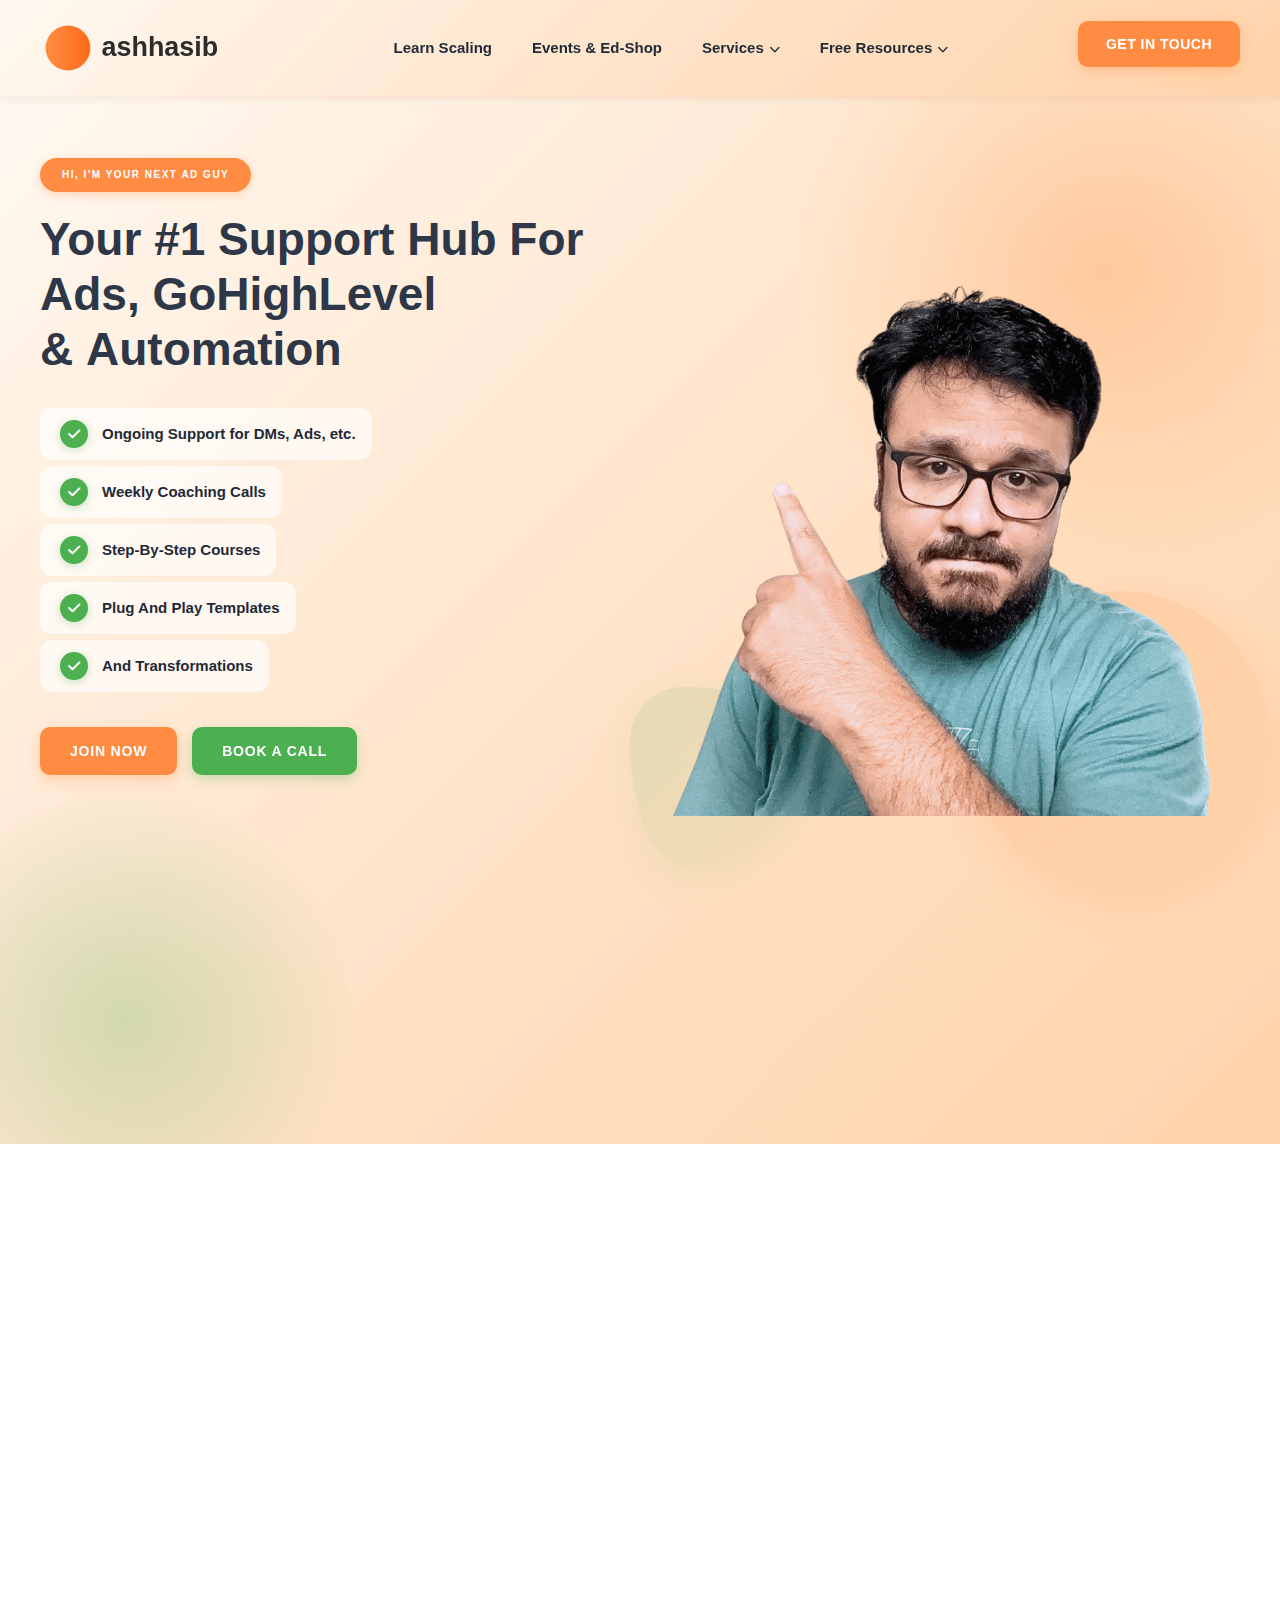
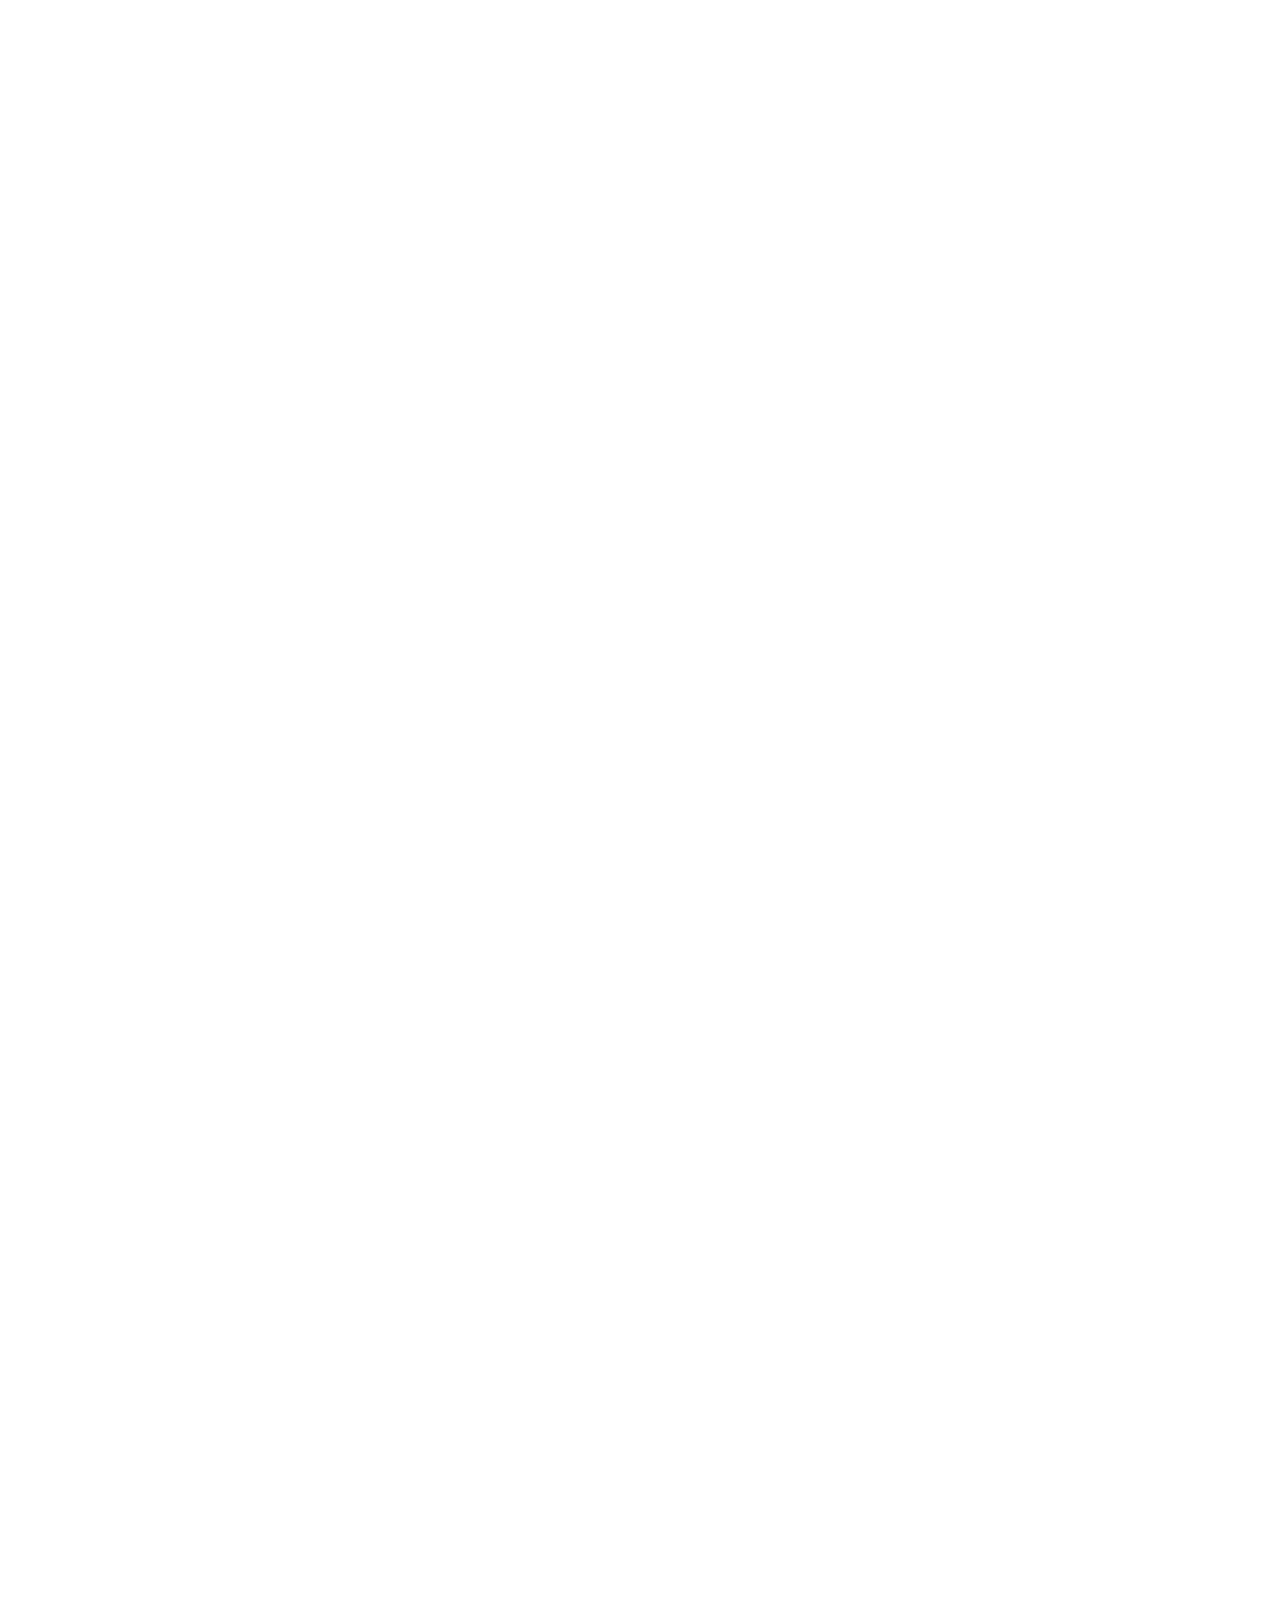
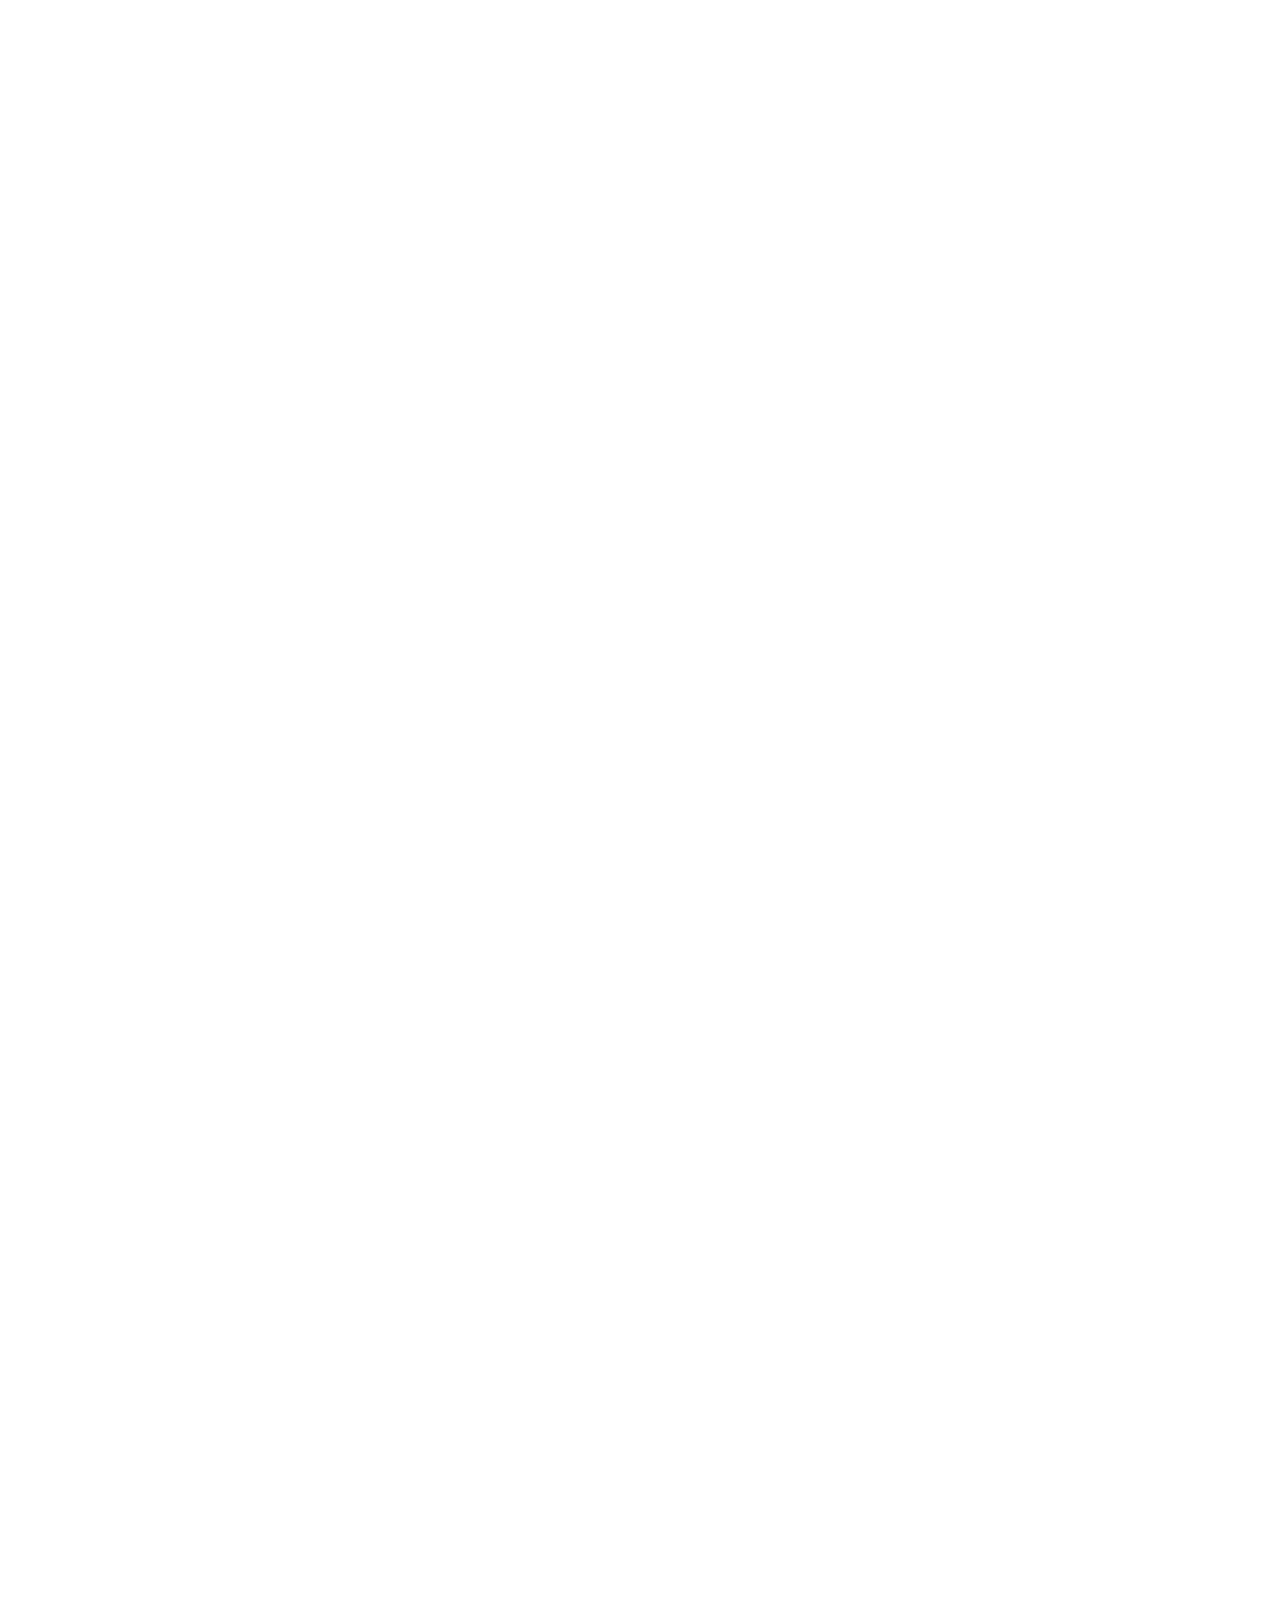
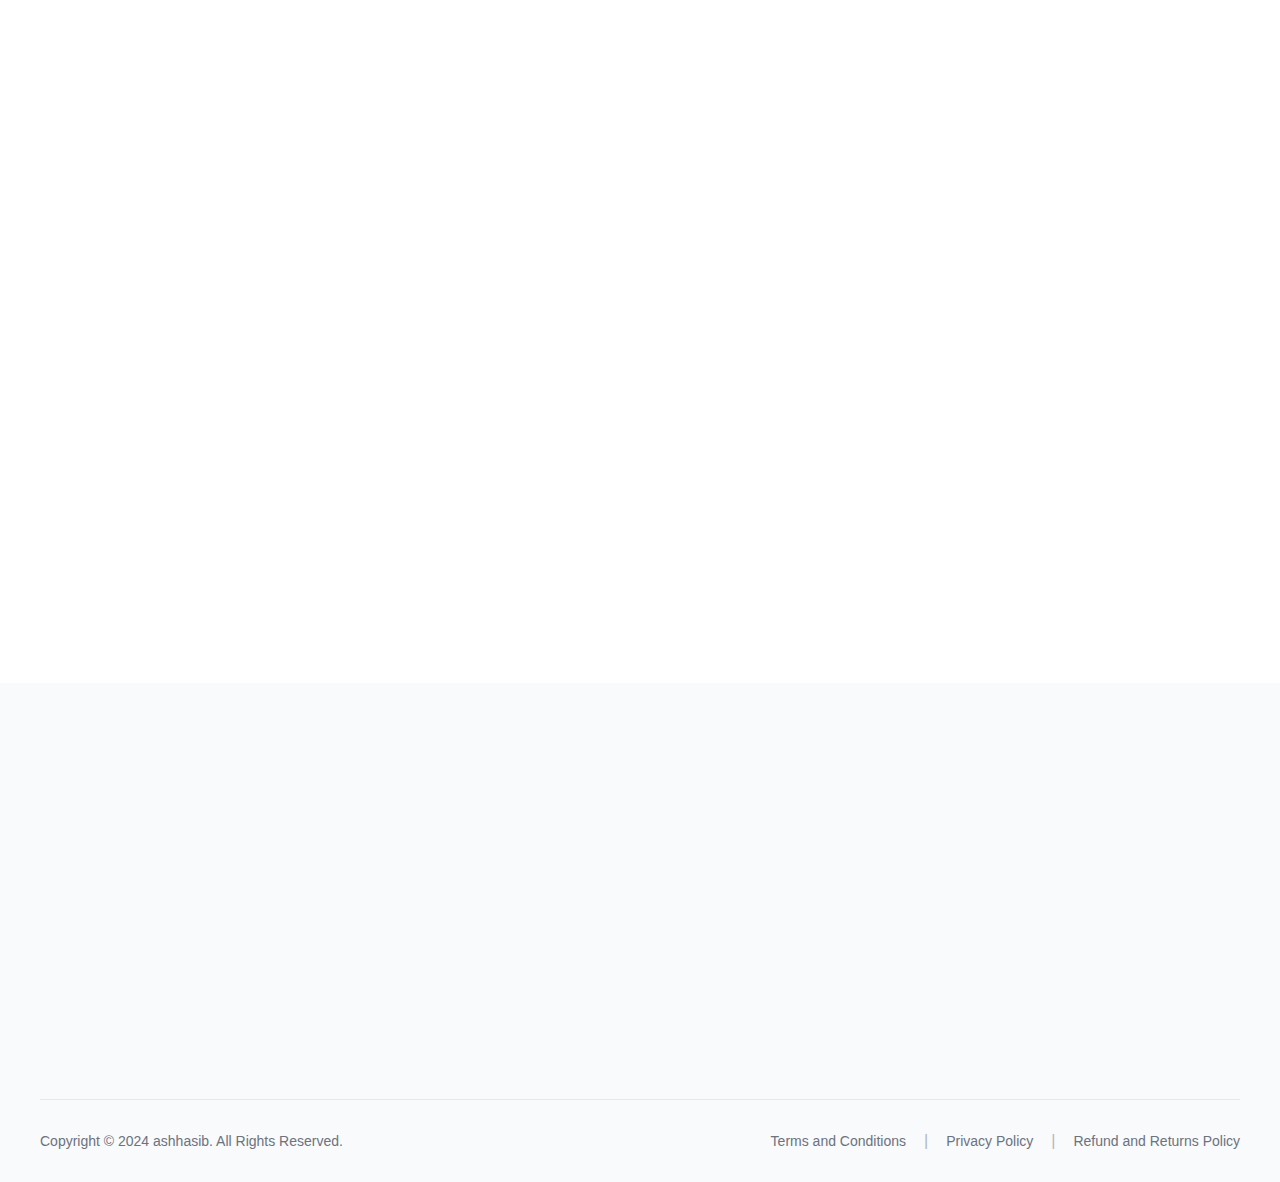
<file: index.html>
<!DOCTYPE html>
<html lang="en">
<head>
    <meta charset="UTF-8">
    <meta name="viewport" content="width=device-width, initial-scale=1.0">
    <title>ashhasib - All-in-One Digital Marketing Agency Solution</title>
    <link rel="stylesheet" href="assets/css/style.css">
    <link rel="stylesheet" href="assets/css/testimonials-slider.css">
    <link rel="stylesheet" href="assets/css/ui-improvements.css">
    <link rel="stylesheet" href="https://cdnjs.cloudflare.com/ajax/libs/font-awesome/6.0.0/css/all.min.css">
</head>
<body>
    <!-- Header -->
    <header class="site-header">
        <div class="container">
            <div class="header-content">
                <div class="logo">
                    <a href="index.html">
                        <img src="assets/images/logo.svg" alt="PRO Marketing">
                    </a>
                </div>
                <nav class="main-nav">
                    <ul>
                        <li><a href="#">Learn Scaling</a></li>
                        <li><a href="#">Events & Ed-Shop</a></li>
                        <li class="dropdown">
                            <a href="#">Services <i class="fas fa-chevron-down"></i></a>
                            <ul class="dropdown-menu">
                                <li><a href="#">Whitelabel Design</a></li>
                                <li><a href="#">Google Ads</a></li>
                                <li><a href="#">Facebook Ads</a></li>
                                <li><a href="#">Basic Video Consultation</a></li>
                            </ul>
                        </li>
                        <li class="dropdown">
                            <a href="#">Free Resources <i class="fas fa-chevron-down"></i></a>
                            <ul class="dropdown-menu">
                                <li><a href="#">Blog</a></li>
                                <li><a href="#">Templates</a></li>
                                <li><a href="#">Guides</a></li>
                            </ul>
                        </li>
                    </ul>
                </nav>
                <div class="header-cta">
                    <a href="#contact" class="btn btn-primary">GET IN TOUCH</a>
                </div>
                <button class="mobile-menu-toggle">
                    <i class="fas fa-bars"></i>
                </button>
            </div>
        </div>
    </header>
    
    <!-- Hero Section -->
    <section class="hero-section">
        <div class="container">
            <div class="hero-content">
                <span class="hero-badge">HI, I'M YOUR NEXT AD GUY</span>
                <h1>Your #1 Support Hub For Ads, GoHighLevel & Automation</h1>
                <ul class="hero-features">
                    <li><i class="fas fa-check"></i> Ongoing Support for DMs, Ads, etc.</li>
                    <li><i class="fas fa-check"></i> Weekly Coaching Calls</li>
                    <li><i class="fas fa-check"></i> Step-By-Step Courses</li>
                    <li><i class="fas fa-check"></i> Plug And Play Templates</li>
                    <li><i class="fas fa-check"></i> And Transformations</li>
                </ul>
                <div class="hero-buttons">
                    <a href="#" class="btn btn-primary">JOIN NOW</a>
                    <a href="#" class="btn btn-secondary">BOOK A CALL</a>
                </div>
            </div>
            <div class="hero-image">
                <img src="assets/images/hero-person.png" alt="Ash Hasib">
            </div>
        </div>
        
        <!-- Companies Inside Hero -->
        <div class="companies-wrapper">
            <div class="container">
                <h3>Companies I Have Worked With</h3>
                <div class="companies-logos">
                    <img src="assets/images/companies/company-1.png" alt="Company 1">
                    <img src="assets/images/companies/company-2.png" alt="Company 2">
                    <img src="assets/images/companies/company-3.png" alt="Company 3">
                    <img src="assets/images/companies/company-4.png" alt="Company 4">
                    <img src="assets/images/companies/company-5.png" alt="Company 5">
                    <img src="assets/images/companies/company-6.png" alt="Company 6">
                </div>
            </div>
        </div>
    </section>

    <!-- Services Section -->
    <section class="services-section">
        <div class="container">
            <span class="section-label">SERVICES I PROVIDE</span>
            <h2>Scale Faster And Grow With These Services</h2>
            <div class="services-grid">
                <div class="service-card">
                    <div class="service-icon">
                        <i class="fas fa-ad"></i>
                    </div>
                    <h3>I Want Whitelabel Ads Services For My Agency</h3>
                    <p>Execute on new without disrupting valuable time and navigate tech of Facebook, Google, TikTok with dedicated support.</p>
                    <a href="#" class="service-link">LEARN MORE <i class="fas fa-arrow-right"></i></a>
                </div>
                <div class="service-card">
                    <div class="service-icon">
                        <i class="fas fa-globe"></i>
                    </div>
                    <h3>I Want A Website Built For Myself/My Client</h3>
                    <p>Create powerful and generating website for your business. Focus on highly SEO optimized and mobile-friendly website.</p>
                    <a href="#" class="service-link">LEARN MORE <i class="fas fa-arrow-right"></i></a>
                </div>
                <div class="service-card">
                    <div class="service-icon">
                        <i class="fas fa-file-alt"></i>
                    </div>
                    <h3>I Want A GoHighLevel Landing Page</h3>
                    <p>Get high-converting landing pages built in GoHighLevel. Optimized using design to get more leads.</p>
                    <a href="#" class="service-link">LEARN MORE <i class="fas fa-arrow-right"></i></a>
                </div>
                <div class="service-card">
                    <div class="service-icon">
                        <i class="fas fa-user-shield"></i>
                    </div>
                    <h3>I Want A GoHighLevel Sub-account</h3>
                    <p>Get full customized sub-account setup for your client. Complete with funnels, automations, and workflows.</p>
                    <a href="#" class="service-link">LEARN MORE <i class="fas fa-arrow-right"></i></a>
                </div>
            </div>
        </div>
    </section>

    <!-- About Section -->
    <section class="about-section">
        <div class="container">
            <div class="about-content">
                <div class="about-image">
                    <img src="assets/images/about-person.jpg" alt="Ash Hasib">
                    <div class="about-badge">
                        <span class="badge-number">1k+</span>
                        <span class="badge-text">Students Completed</span>
                    </div>
                </div>
                <div class="about-text">
                    <span class="section-label">WHY CHOOSE ME</span>
                    <h2>I Always Deliver What I Promise</h2>
                    <p>My goal has always been to be transparent and realistic about the results I can deliver.</p>
                    <div class="about-features">
                        <div class="feature-item">
                            <i class="fas fa-chart-line"></i>
                            <div>
                                <h4>Realistic Results</h4>
                                <p>I've built campaigns save business results and enhance. I promise only what achievable with data.</p>
                            </div>
                        </div>
                        <div class="feature-item">
                            <i class="fas fa-rocket"></i>
                            <div>
                                <h4>Guaranteed Growth</h4>
                                <p>Whether it's a new website or ad campaign, I deliver real work to help you grow your business.</p>
                            </div>
                        </div>
                    </div>
                </div>
            </div>
        </div>
    </section>

    <!-- Whitelabel Section -->
    <section class="whitelabel-section">
        <div class="container">
            <h2>Need Whitelabel Support For Your Agency?</h2>
            <p>I provide Whitelabel services for Google Ads, Google Ads, and Facebook Ads. Let's discuss if you're interested.</p>
            <a href="#" class="btn btn-primary">GET IN TOUCH</a>
            <div class="stats">
                <div class="stat-item">
                    <span class="stat-number">1K+</span>
                    <span class="stat-label">STUDENTS</span>
                </div>
                <div class="stat-item">
                    <span class="stat-number">100+</span>
                    <span class="stat-label">HAPPY CLIENTS</span>
                </div>
                <div class="stat-item">
                    <span class="stat-number">4.9</span>
                    <span class="stat-label">AVERAGE FEEDBACK</span>
                </div>
            </div>
        </div>
    </section>

    <!-- Website Building Section -->
    <section class="website-section">
        <div class="container">
            <div class="website-content">
                <div class="website-image">
                    <img src="assets/images/website-mockup.png" alt="Website Building">
                </div>
                <div class="website-text">
                    <span class="section-label">SERVICES I PROVIDE</span>
                    <h2>Build Websites Without Draining Your Wallet</h2>
                    <p>STOP spending thousands of dollars on your company's website! As a professional web designer, I can create a highly professional and optimized website that meets industry standards.</p>
                    <div class="website-stats">
                        <div class="stat-box">
                            <span class="stat-number">1,000+</span>
                            <span class="stat-label">Websites Built</span>
                        </div>
                        <div class="stat-box">
                            <span class="stat-number">700+</span>
                            <span class="stat-label">Clients Have Hired</span>
                        </div>
                    </div>
                </div>
            </div>
        </div>
    </section>

    <!-- Testimonials Section -->
    <section class="testimonials-section">
        <div class="container">
            <span class="section-label">STAY UPDATED</span>
            <h2>What My Clients Are Saying</h2>
            <div class="trustpilot-badge">
                <span>Reviews collected from</span>
                <img src="assets/images/trustpilot-logo.svg" alt="Trustpilot">
            </div>
            <div class="testimonials-slider-wrapper"></div>
                <button class="slider-btn slider-btn-prev" aria-label="Previous testimonial">
                    <i class="fas fa-chevron-left"></i>
                </button>
                <div class="testimonials-slider">
                    <div class="testimonials-track">
                        <div class="testimonial-card">
                            <p>"When we used Hasib he was a great support on our website designers. He was thorough and responsive and delivered with high quality. We would definitely recommend him for website design and development."</p>
                            <div class="testimonial-author">
                                <img src="assets/images/testimonials/author-1.jpg" alt="Client">
                                <div>
                                    <strong>Client Name</strong>
                                    <span>Company</span>
                                </div>
                            </div>
                        </div>
                        <div class="testimonial-card">
                            <p>"Great work! Hasib helped me all the way through my projects now. He really takes ownership of the work and delivers great results. I will continue working with him on other projects."</p>
                            <div class="testimonial-author">
                                <img src="assets/images/testimonials/author-2.jpg" alt="Client">
                                <div>
                                    <strong>Client Name</strong>
                                    <span>Company</span>
                                </div>
                            </div>
                        </div>
                        <div class="testimonial-card">
                            <p>"Hasib has helped me create simple of high quality websites. He is very responsive and delivers campaigns. 100% very responsive and very thorough when it comes to work. He understood exactly what I was looking for."</p>
                            <div class="testimonial-author">
                                <img src="assets/images/testimonials/author-3.jpg" alt="Client">
                                <div>
                                    <strong>Client Name</strong>
                                    <span>Company</span>
                                </div>
                            </div>
                        </div>
                        <div class="testimonial-card">
                            <p>"Working with Hasib was an absolute pleasure. His expertise in digital marketing and web development helped us achieve our goals faster than expected. Highly professional and reliable!"</p>
                            <div class="testimonial-author">
                                <img src="assets/images/testimonials/author-1.jpg" alt="Client">
                                <div>
                                    <strong>Sarah Johnson</strong>
                                    <span>Marketing Director</span>
                                </div>
                            </div>
                        </div>
                        <div class="testimonial-card">
                            <p>"Hasib's attention to detail and commitment to excellence is unmatched. He transformed our online presence and helped us generate more leads. I can't recommend him enough!"</p>
                            <div class="testimonial-author">
                                <img src="assets/images/testimonials/author-2.jpg" alt="Client">
                                <div>
                                    <strong>Michael Chen</strong>
                                    <span>CEO, Tech Startup</span>
                                </div>
                            </div>
                        </div>
                        <div class="testimonial-card">
                            <p>"Outstanding service! Hasib delivered our project on time and exceeded all expectations. His technical skills and creative approach made all the difference. Will definitely work with him again."</p>
                            <div class="testimonial-author">
                                <img src="assets/images/testimonials/author-3.jpg" alt="Client">
                                <div>
                                    <strong>Emily Rodriguez</strong>
                                    <span>Business Owner</span>
                                </div>
                            </div>
                        </div>
                    </div>
                </div>
                <button class="slider-btn slider-btn-next" aria-label="Next testimonial">
                    <i class="fas fa-chevron-right"></i>
                </button>
            </div>
            <div class="slider-dots"></div>
        </div>
    </section>

    <!-- CTA Section -->
    <section class="cta-section" id="contact">
        <div class="container">
            <div class="cta-content">
                <div class="cta-text">
                    <h2>Get Started</h2>
                    <p>Fill out the form and I will reach out to you shortly. We can also jump on a quick Zoom call to discuss.</p>
                    <div class="trustpilot-rating">
                        <div class="stars">
                            <i class="fas fa-star"></i>
                            <i class="fas fa-star"></i>
                            <i class="fas fa-star"></i>
                            <i class="fas fa-star"></i>
                            <i class="fas fa-star"></i>
                        </div>
                        <p>"Hasib always goes above and beyond with what he provides. He is always help for a business and will be working with him on more projects."</p>
                        <span>Chris W.<br>United States</span>
                    </div>
                </div>
                <div class="cta-form">
                    <form id="contact-form">
                        <input type="text" name="name" placeholder="Your name*" required>
                        <input type="email" name="email" placeholder="Email*" required>
                        <input type="tel" name="phone" placeholder="Phone*" required>
                        <textarea name="message" placeholder="Please Describe your budget*" required></textarea>
                        <button type="submit" class="btn btn-primary">SUBMIT</button>
                    </form>
                </div>
            </div>
        </div>
    </section>

    <!-- Footer -->
    <footer class="site-footer">
        <div class="container">
            <div class="footer-content">
                <div class="footer-column">
                    <div class="footer-logo">
                        <img src="assets/images/logo.svg" alt="ashhasib">
                    </div>
                    <p>All-in-One Digital Marketing Agency Solution.</p>
                    <div class="social-links">
                        <a href="#" aria-label="Facebook"><i class="fab fa-facebook"></i></a>
                        <a href="#" aria-label="Twitter"><i class="fab fa-twitter"></i></a>
                        <a href="#" aria-label="LinkedIn"><i class="fab fa-linkedin"></i></a>
                        <a href="#" aria-label="YouTube"><i class="fab fa-youtube"></i></a>
                    </div>
                </div>
                <div class="footer-column">
                    <h4>Navigation</h4>
                    <ul>
                        <li><a href="#">Home</a></li>
                        <li><a href="#">Services</a></li>
                        <li><a href="#">Blog</a></li>
                        <li><a href="#">Get in touch</a></li>
                        <li><a href="#">Locations</a></li>
                        <li><a href="#">Join GHL</a></li>
                        <li><a href="#">Courses</a></li>
                    </ul>
                </div>
                <div class="footer-column">
                    <h4>Services</h4>
                    <ul>
                        <li><a href="#">Transfer Design</a></li>
                        <li><a href="#">Google Ads</a></li>
                        <li><a href="#">Facebook Ads</a></li>
                        <li><a href="#">Basic Video Consultation</a></li>
                    </ul>
                </div>
                <div class="footer-column">
                    <h4>Newsletter</h4>
                    <p>Sign up now newsletter to get updates information about free insights.</p>
                    <form class="newsletter-form">
                        <input type="email" placeholder="Your email address" required>
                        <button type="submit" class="btn btn-primary">SIGN UP</button>
                    </form>
                </div>
            </div>
            <div class="footer-bottom">
                <p>Copyright © 2024 ashhasib. All Rights Reserved.</p>
                <div class="footer-links">
                    <a href="#">Terms and Conditions</a>
                    <span>|</span>
                    <a href="#">Privacy Policy</a>
                    <span>|</span>
                    <a href="#">Refund and Returns Policy</a>
                </div>
            </div>
        </div>
    </footer>

    <script src="assets/js/main.js"></script>
    <script src="assets/js/scroll-animations.js"></script>
    <script src="assets/js/testimonials-slider.js"></script>
    <script src="assets/js/ui-enhancements.js"></script>
</body>
</html>
</file>
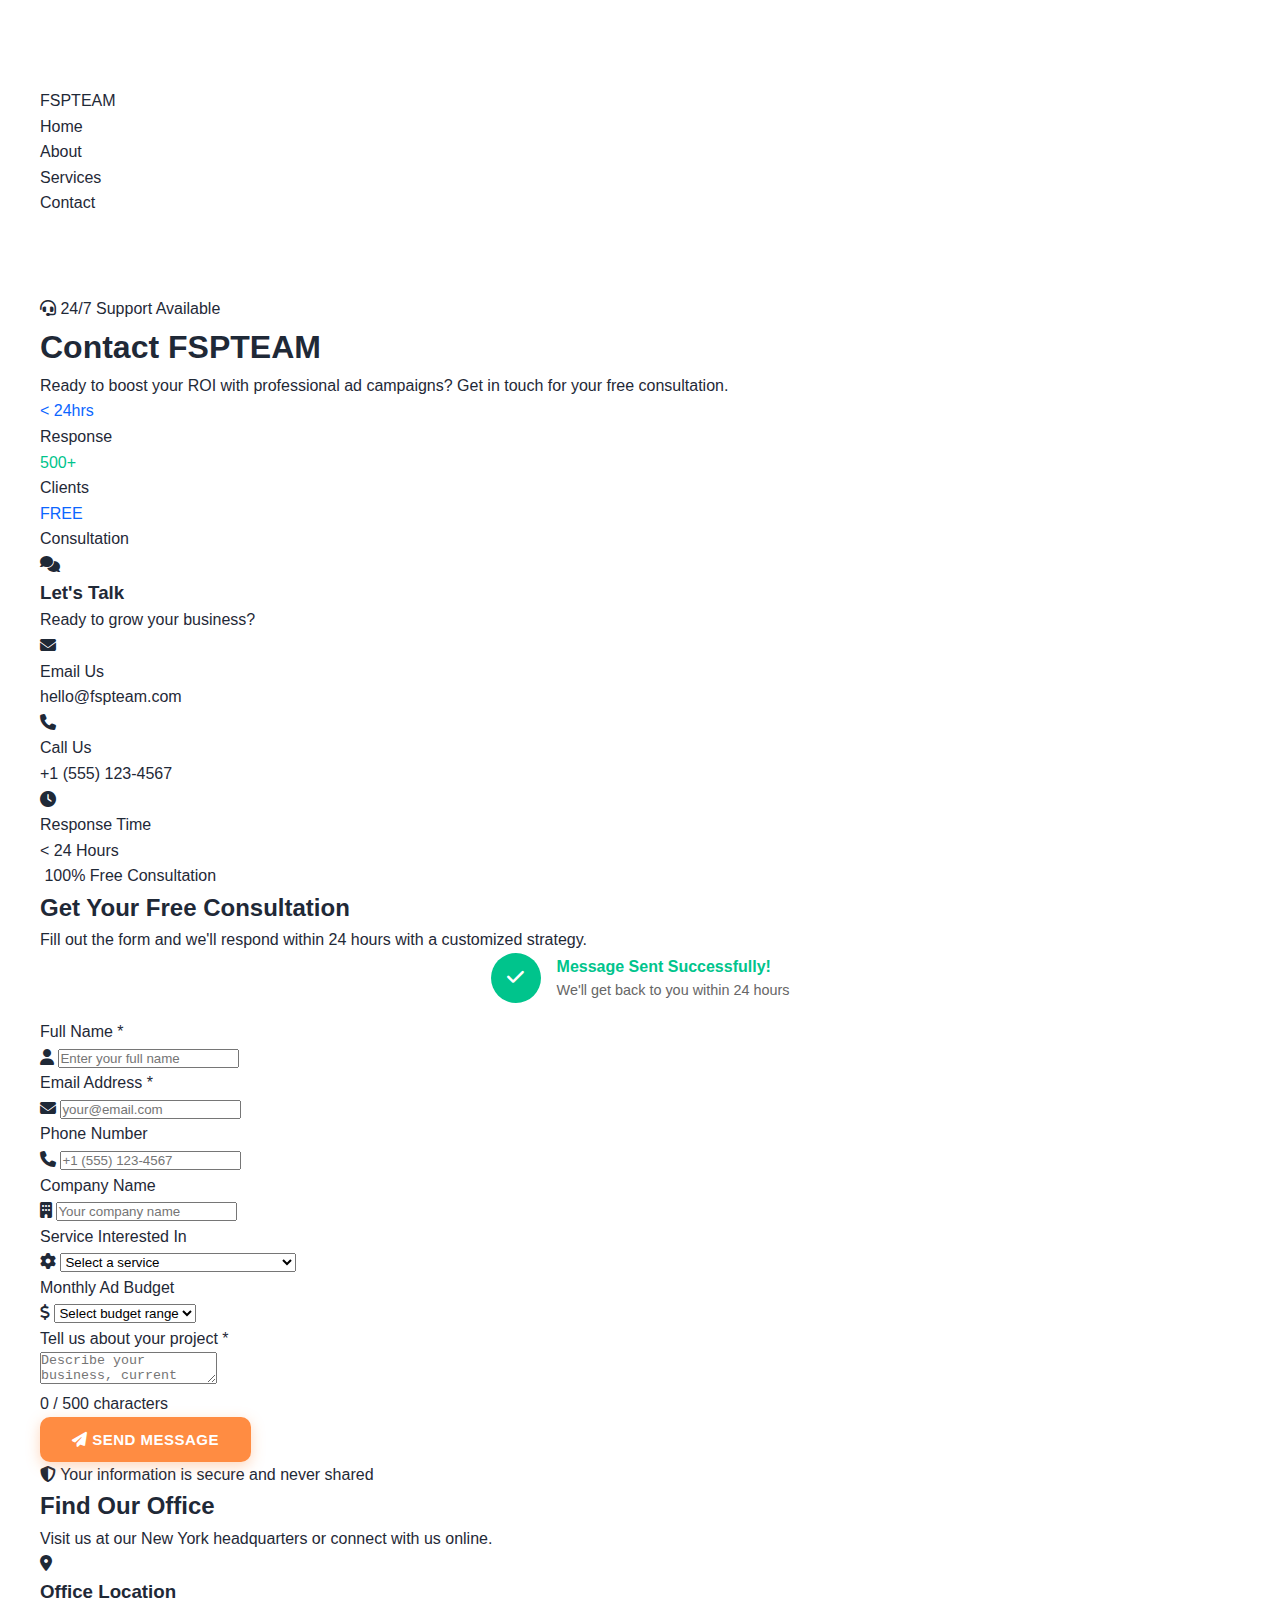
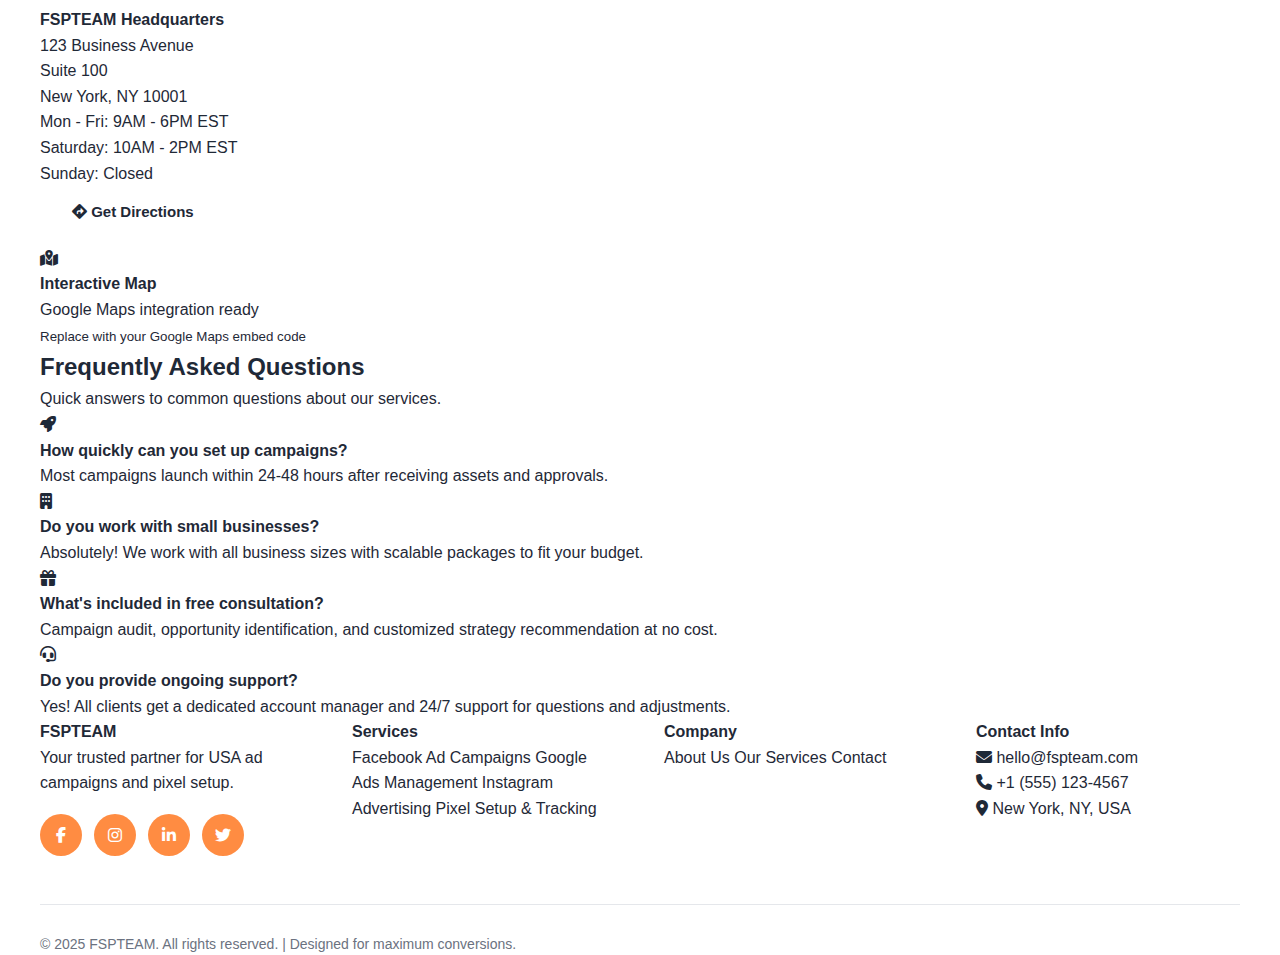
<file: contact.html>
<!DOCTYPE html>
<html lang="en">
<head>
    <meta charset="UTF-8">
    <meta name="viewport" content="width=device-width, initial-scale=1.0">
    <meta name="description" content="Contact FSPTEAM for professional ad campaign setup and pixel tracking services. Get your free consultation today.">
    <title>Contact Us - FSPTEAM | Get Your Free Consultation</title>
    <link rel="stylesheet" href="assets/css/style.css">
    <link rel="stylesheet" href="https://cdnjs.cloudflare.com/ajax/libs/font-awesome/6.4.0/css/all.min.css">
</head>
<body>
    <header>
        <nav class="container">
            <a href="index.html" class="logo">FSPTEAM</a>
            <ul class="nav-links">
                <li><a href="index.html">Home</a></li>
                <li><a href="about.html">About</a></li>
                <li><a href="services.html">Services</a></li>
                <li><a href="contact.html" class="active">Contact</a></li>
            </ul>
            <button class="mobile-menu-toggle"><i class="fas fa-bars"></i></button>
        </nav>
    </header>

    <main style="padding-top: 80px;">
        <section class="section compact-contact-hero">
            <div class="container">
                <div class="section-title compact-title">
                    <!-- Contact Badge -->
                    <div class="contact-badge">
                        <i class="fas fa-headset"></i>
                        24/7 Support Available
                    </div>
                    <h1 class="compact-heading">Contact <span class="gradient-text">FSPTEAM</span></h1>
                    <p class="compact-description">Ready to boost your ROI with professional ad campaigns? Get in touch for your free consultation.</p>
                    
                    <!-- Compact Quick Stats -->
                    <div class="compact-stats-row">
                        <div class="compact-stat">
                            <div class="compact-stat-number" style="color: #0b66ff;">< 24hrs</div>
                            <div class="compact-stat-label">Response</div>
                        </div>
                        <div class="compact-stat">
                            <div class="compact-stat-number" style="color: #00c48c;">500+</div>
                            <div class="compact-stat-label">Clients</div>
                        </div>
                        <div class="compact-stat">
                            <div class="compact-stat-number" style="color: #0b66ff;">FREE</div>
                            <div class="compact-stat-label">Consultation</div>
                        </div>
                    </div>
                </div>
            </div>
        </section>

        <!-- Compact Contact Form Section -->
        <section class="section compact-section" style="background: white;">
            <div class="container">
                <div class="compact-contact-layout">
                    <div class="contact-info-sidebar">
                        <div class="compact-contact-card">
                            <div class="contact-card-header">
                                <div class="contact-card-icon">
                                    <i class="fas fa-comments"></i>
                                </div>
                                <h3 class="contact-card-title">Let's Talk</h3>
                                <p class="contact-card-subtitle">Ready to grow your business?</p>
                            </div>
                            
                            <div class="contact-methods">
                                <div class="contact-method">
                                    <div class="method-icon">
                                        <i class="fas fa-envelope"></i>
                                    </div>
                                    <div class="method-info">
                                        <div class="method-label">Email Us</div>
                                        <div class="method-value">hello@fspteam.com</div>
                                    </div>
                                </div>
                                
                                <div class="contact-method">
                                    <div class="method-icon">
                                        <i class="fas fa-phone"></i>
                                    </div>
                                    <div class="method-info">
                                        <div class="method-label">Call Us</div>
                                        <div class="method-value">+1 (555) 123-4567</div>
                                    </div>
                                </div>
                                
                                <div class="contact-method">
                                    <div class="method-icon">
                                        <i class="fas fa-clock"></i>
                                    </div>
                                    <div class="method-info">
                                        <div class="method-label">Response Time</div>
                                        <div class="method-value">< 24 Hours</div>
                                    </div>
                                </div>
                            </div>
                            
                            <div class="guarantee-badge">
                                <i class="fas fa-shield-check"></i>
                                <span>100% Free Consultation</span>
                            </div>
                        </div>
                    </div>
                    
                    <div class="contact-form-container">
                        <div class="form-header">
                            <h2 class="compact-form-title">Get Your Free Consultation</h2>
                            <p class="compact-form-subtitle">Fill out the form and we'll respond within 24 hours with a customized strategy.</p>
                        </div>
                        
                        <div class="contact-form compact-contact-form">
                            
                            <div class="form-success enhanced-success">
                                <div style="display: flex; align-items: center; justify-content: center; margin-bottom: 1rem;">
                                    <div style="width: 50px; height: 50px; background: #00c48c; border-radius: 50%; display: flex; align-items: center; justify-content: center; color: white; font-size: 1.2rem; margin-right: 1rem;">
                                        <i class="fas fa-check"></i>
                                    </div>
                                    <div>
                                        <h4 style="color: #00c48c; margin: 0;">Message Sent Successfully!</h4>
                                        <p style="color: #666; margin: 0; font-size: 0.9rem;">We'll get back to you within 24 hours</p>
                                    </div>
                                </div>
                            </div>
                            
                            <form id="contact-form" class="enhanced-contact-form">
                                <div class="form-row">
                                    <div class="form-group">
                                        <label for="name">Full Name *</label>
                                        <div class="input-wrapper">
                                            <i class="fas fa-user input-icon"></i>
                                            <input type="text" id="name" name="name" placeholder="Enter your full name" required>
                                        </div>
                                        <div class="form-error"></div>
                                    </div>
                                    
                                    <div class="form-group">
                                        <label for="email">Email Address *</label>
                                        <div class="input-wrapper">
                                            <i class="fas fa-envelope input-icon"></i>
                                            <input type="email" id="email" name="email" placeholder="your@email.com" required>
                                        </div>
                                        <div class="form-error"></div>
                                    </div>
                                </div>
                                
                                <div class="form-row">
                                    <div class="form-group">
                                        <label for="phone">Phone Number</label>
                                        <div class="input-wrapper">
                                            <i class="fas fa-phone input-icon"></i>
                                            <input type="tel" id="phone" name="phone" placeholder="+1 (555) 123-4567">
                                        </div>
                                    </div>
                                    
                                    <div class="form-group">
                                        <label for="company">Company Name</label>
                                        <div class="input-wrapper">
                                            <i class="fas fa-building input-icon"></i>
                                            <input type="text" id="company" name="company" placeholder="Your company name">
                                        </div>
                                    </div>
                                </div>
                                
                                <div class="form-row">
                                    <div class="form-group">
                                        <label for="service">Service Interested In</label>
                                        <div class="select-wrapper">
                                            <i class="fas fa-cog input-icon"></i>
                                            <select id="service" name="service" class="enhanced-select">
                                                <option value="">Select a service</option>
                                                <option value="ad-campaigns">Ad Campaign Setup & Management</option>
                                                <option value="pixel-tracking">Pixel & Tracking Setup</option>
                                                <option value="optimization">Campaign Optimization</option>
                                                <option value="full-service">Full Service Package</option>
                                                <option value="consultation">Free Consultation</option>
                                            </select>
                                        </div>
                                    </div>
                                    
                                    <div class="form-group">
                                        <label for="budget">Monthly Ad Budget</label>
                                        <div class="select-wrapper">
                                            <i class="fas fa-dollar-sign input-icon"></i>
                                            <select id="budget" name="budget" class="enhanced-select">
                                                <option value="">Select budget range</option>
                                                <option value="under-5k">Under $5,000</option>
                                                <option value="5k-10k">$5,000 - $10,000</option>
                                                <option value="10k-25k">$10,000 - $25,000</option>
                                                <option value="25k-50k">$25,000 - $50,000</option>
                                                <option value="over-50k">Over $50,000</option>
                                            </select>
                                        </div>
                                    </div>
                                </div>
                                
                                <div class="form-group">
                                    <label for="message">Tell us about your project *</label>
                                    <div class="textarea-wrapper">
                                        <textarea id="message" name="message" placeholder="Describe your business, current challenges, and goals. The more details you provide, the better we can help you..." required></textarea>
                                        <div class="character-count">
                                            <span id="char-count">0</span> / 500 characters
                                        </div>
                                    </div>
                                    <div class="form-error"></div>
                                </div>
                                
                                <!-- Compact Form Footer -->
                                <div class="compact-form-footer">
                                    <button type="submit" class="btn btn-primary compact-submit-btn">
                                        <span class="btn-text">
                                            <i class="fas fa-paper-plane"></i>
                                            Send Message
                                        </span>
                                        <span class="btn-loading" style="display: none;">
                                            <i class="fas fa-spinner fa-spin"></i>
                                            Sending...
                                        </span>
                                    </button>
                                    
                                    <div class="security-note">
                                        <i class="fas fa-shield-alt"></i>
                                        <span>Your information is secure and never shared</span>
                                    </div>
                                </div>
                            </form>
                        </div>
                    </div>
                </div>
            </div>
        </section>

        <!-- Compact Map Section -->
        <section class="section compact-section" style="background: white;">
            <div class="container">
                <div class="section-title compact-title">
                    <h2 class="compact-section-title">Find Our Office</h2>
                    <p class="compact-description">Visit us at our New York headquarters or connect with us online.</p>
                </div>
                
                <div class="compact-map-layout">
                    <div class="map-info-card">
                        <div class="map-card-header">
                            <div class="map-card-icon">
                                <i class="fas fa-map-marker-alt"></i>
                            </div>
                            <h3 class="map-card-title">Office Location</h3>
                        </div>
                        
                        <div class="office-details">
                            <div class="office-address">
                                <strong>FSPTEAM Headquarters</strong><br>
                                123 Business Avenue<br>
                                Suite 100<br>
                                New York, NY 10001
                            </div>
                            
                            <div class="office-hours">
                                <div class="hours-item">
                                    <span class="hours-label">Mon - Fri:</span>
                                    <span class="hours-value">9AM - 6PM EST</span>
                                </div>
                                <div class="hours-item">
                                    <span class="hours-label">Saturday:</span>
                                    <span class="hours-value">10AM - 2PM EST</span>
                                </div>
                                <div class="hours-item">
                                    <span class="hours-label">Sunday:</span>
                                    <span class="hours-value">Closed</span>
                                </div>
                            </div>
                            
                            <div class="directions-btn">
                                <a href="https://maps.google.com" target="_blank" class="btn btn-outline compact-btn">
                                    <i class="fas fa-directions"></i>
                                    Get Directions
                                </a>
                            </div>
                        </div>
                    </div>
                    
                    <div class="compact-map-container">
                        <div class="compact-map-placeholder">
                            <div class="map-placeholder-content">
                                <div class="map-placeholder-icon">
                                    <i class="fas fa-map-marked-alt"></i>
                                </div>
                                <h4>Interactive Map</h4>
                                <p>Google Maps integration ready</p>
                                <small>Replace with your Google Maps embed code</small>
                            </div>
                        </div>
                    </div>
                </div>
            </div>
        </section>

        <!-- Compact FAQ Section -->
        <section class="section compact-section">
            <div class="container">
                <div class="section-title compact-title">
                    <h2 class="compact-section-title">Frequently Asked Questions</h2>
                    <p class="compact-description">Quick answers to common questions about our services.</p>
                </div>
                
                <div class="compact-faq-grid">
                    <div class="compact-faq-item">
                        <div class="faq-icon">
                            <i class="fas fa-rocket"></i>
                        </div>
                        <h4 class="faq-question">How quickly can you set up campaigns?</h4>
                        <p class="faq-answer">Most campaigns launch within 24-48 hours after receiving assets and approvals.</p>
                    </div>
                    
                    <div class="compact-faq-item">
                        <div class="faq-icon">
                            <i class="fas fa-building"></i>
                        </div>
                        <h4 class="faq-question">Do you work with small businesses?</h4>
                        <p class="faq-answer">Absolutely! We work with all business sizes with scalable packages to fit your budget.</p>
                    </div>
                    
                    <div class="compact-faq-item">
                        <div class="faq-icon">
                            <i class="fas fa-gift"></i>
                        </div>
                        <h4 class="faq-question">What's included in free consultation?</h4>
                        <p class="faq-answer">Campaign audit, opportunity identification, and customized strategy recommendation at no cost.</p>
                    </div>
                    
                    <div class="compact-faq-item">
                        <div class="faq-icon">
                            <i class="fas fa-headset"></i>
                        </div>
                        <h4 class="faq-question">Do you provide ongoing support?</h4>
                        <p class="faq-answer">Yes! All clients get a dedicated account manager and 24/7 support for questions and adjustments.</p>
                    </div>
                </div>
            </div>
        </section>
    </main>

    <footer>
        <div class="container">
            <div class="footer-content">
                <div class="footer-section">
                    <h4>FSPTEAM</h4>
                    <p>Your trusted partner for USA ad campaigns and pixel setup.</p>
                    <div class="social-links">
                        <a href="https://facebook.com/fspteam" class="social-link" target="_blank"><i class="fab fa-facebook-f"></i></a>
                        <a href="https://instagram.com/fspteam" class="social-link" target="_blank"><i class="fab fa-instagram"></i></a>
                        <a href="https://linkedin.com/company/fspteam" class="social-link" target="_blank"><i class="fab fa-linkedin-in"></i></a>
                        <a href="https://twitter.com/fspteam" class="social-link" target="_blank"><i class="fab fa-twitter"></i></a>
                    </div>
                </div>
                <div class="footer-section">
                    <h4>Services</h4>
                    <a href="services.html">Facebook Ad Campaigns</a>
                    <a href="services.html">Google Ads Management</a>
                    <a href="services.html">Instagram Advertising</a>
                    <a href="services.html">Pixel Setup & Tracking</a>
                </div>
                <div class="footer-section">
                    <h4>Company</h4>
                    <a href="about.html">About Us</a>
                    <a href="services.html">Our Services</a>
                    <a href="contact.html">Contact</a>
                </div>
                <div class="footer-section">
                    <h4>Contact Info</h4>
                    <p><i class="fas fa-envelope"></i> hello@fspteam.com</p>
                    <p><i class="fas fa-phone"></i> +1 (555) 123-4567</p>
                    <p><i class="fas fa-map-marker-alt"></i> New York, NY, USA</p>
                </div>
            </div>
            <div class="footer-bottom">
                <p>&copy; 2025 FSPTEAM. All rights reserved. | Designed for maximum conversions.</p>
            </div>
        </div>
    </footer>

    <script src="assets/js/main.js"></script>
</body>
</html>
</file>
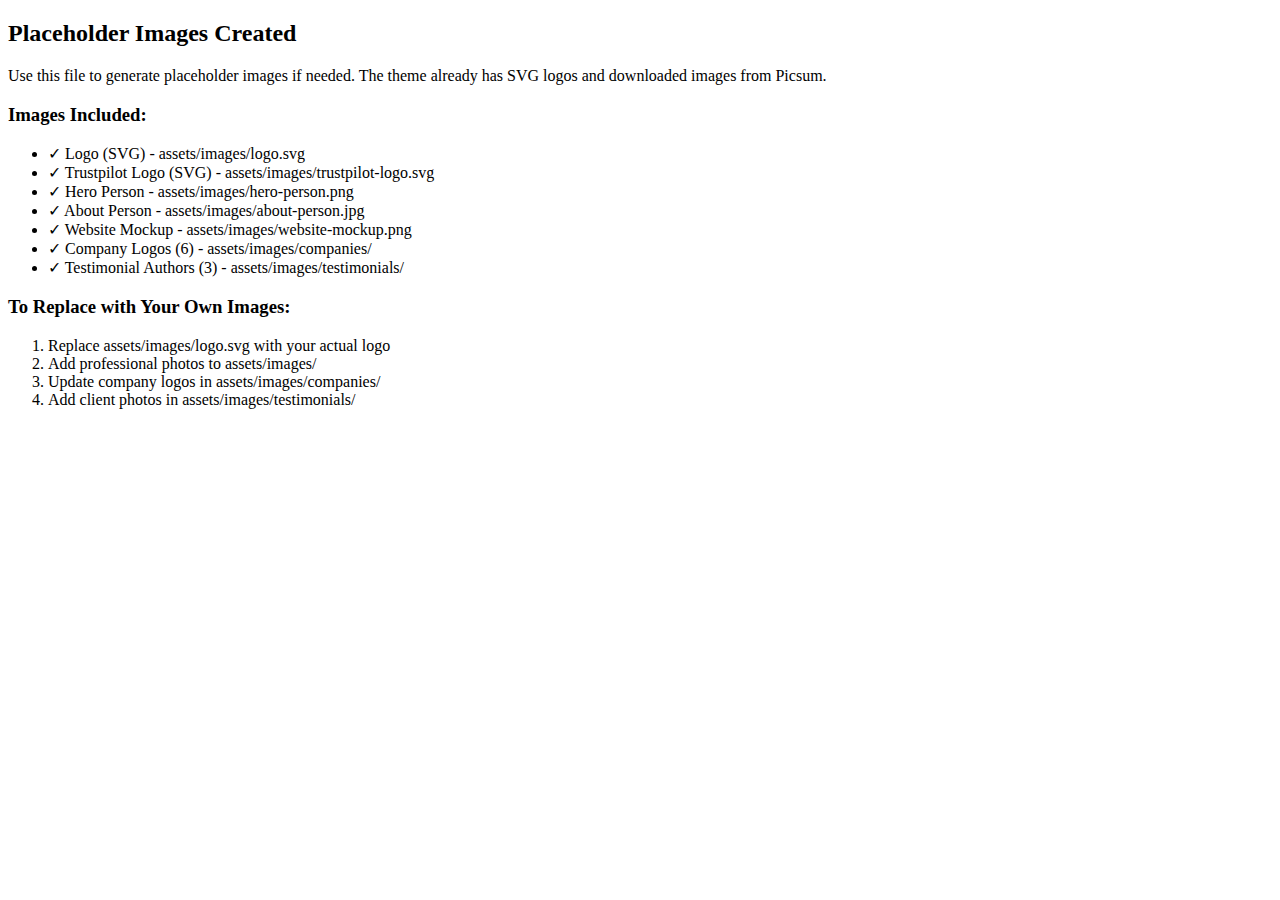
<file: create-placeholders.html>
<!DOCTYPE html>
<html>
<head>
    <title>Image Placeholder Generator</title>
</head>
<body>
    <h2>Placeholder Images Created</h2>
    <p>Use this file to generate placeholder images if needed. The theme already has SVG logos and downloaded images from Picsum.</p>
    
    <h3>Images Included:</h3>
    <ul>
        <li>✓ Logo (SVG) - assets/images/logo.svg</li>
        <li>✓ Trustpilot Logo (SVG) - assets/images/trustpilot-logo.svg</li>
        <li>✓ Hero Person - assets/images/hero-person.png</li>
        <li>✓ About Person - assets/images/about-person.jpg</li>
        <li>✓ Website Mockup - assets/images/website-mockup.png</li>
        <li>✓ Company Logos (6) - assets/images/companies/</li>
        <li>✓ Testimonial Authors (3) - assets/images/testimonials/</li>
    </ul>
    
    <h3>To Replace with Your Own Images:</h3>
    <ol>
        <li>Replace assets/images/logo.svg with your actual logo</li>
        <li>Add professional photos to assets/images/</li>
        <li>Update company logos in assets/images/companies/</li>
        <li>Add client photos in assets/images/testimonials/</li>
    </ol>
</body>
</html>
</file>
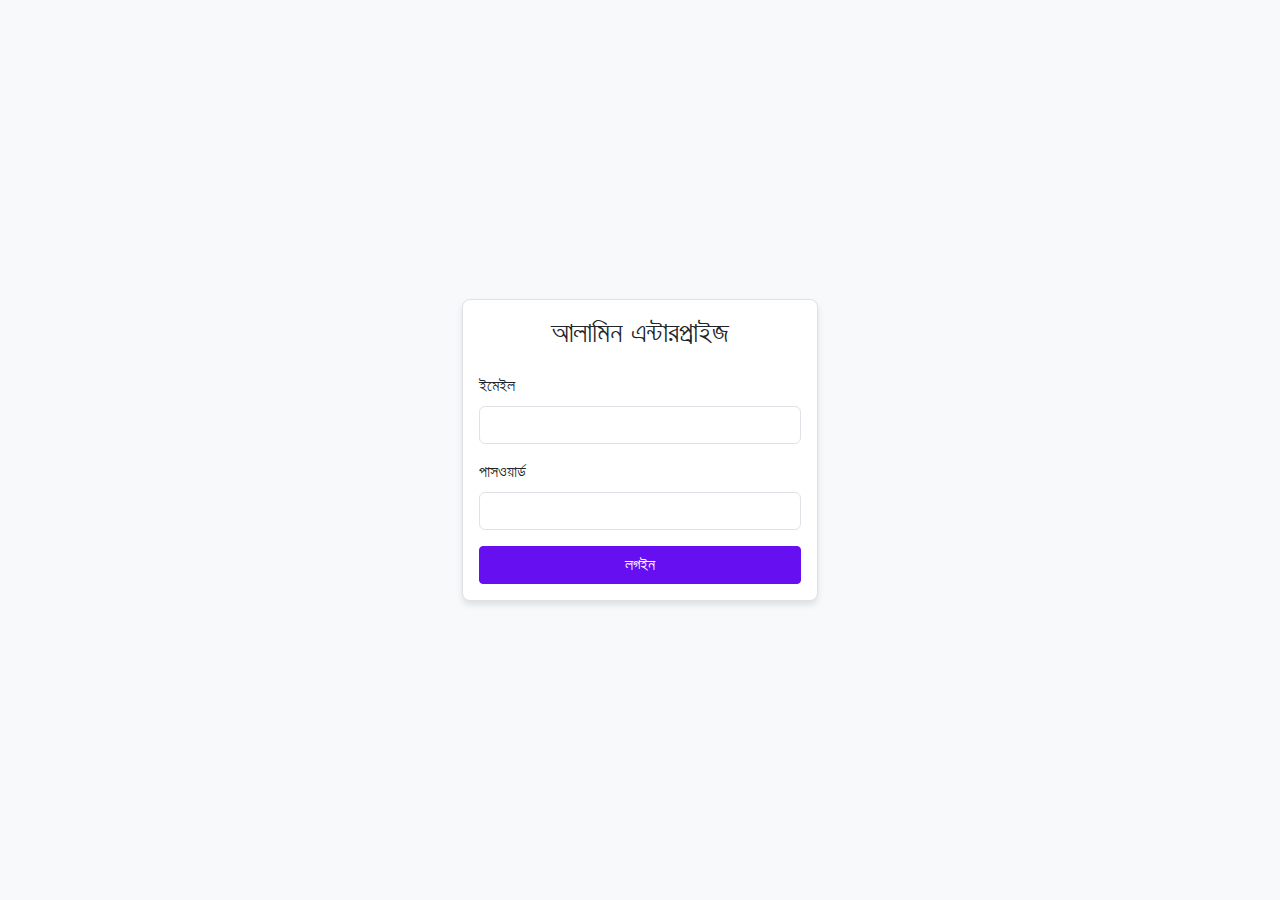
<file: login.html>
<!DOCTYPE html>
<html lang="bn" data-bs-theme="light">
<head>
    <meta charset="UTF-8">
    <meta name="viewport" content="width=device-width, initial-scale=1.0">
    <title>আলামিন এন্টারপ্রাইজ - লগইন</title>
    <link href="https://cdn.jsdelivr.net/npm/bootstrap@5.3.0/dist/css/bootstrap.min.css" rel="stylesheet">
    <link rel="stylesheet" href="https://cdnjs.cloudflare.com/ajax/libs/font-awesome/6.4.0/css/all.min.css">
    <link rel="stylesheet" href="styles.css">
</head>
<body class="login-page">
    <div class="container">
        <div class="row justify-content-center align-items-center min-vh-100">
            <div class="col-md-6 col-lg-4">
                <div class="card login-card">
                    <div class="card-body">
                        <h3 class="text-center mb-4">আলামিন এন্টারপ্রাইজ</h3>
                        <form id="loginForm" onsubmit="return handleLogin(event)">
                            <div class="mb-3">
                                <label for="email" class="form-label">ইমেইল</label>
                                <input type="email" class="form-control" id="email" required>
                            </div>
                            <div class="mb-3">
                                <label for="password" class="form-label">পাসওয়ার্ড</label>
                                <input type="password" class="form-control" id="password" required>
                            </div>
                            <button type="submit" class="btn btn-primary w-100">লগইন</button>
                        </form>
                    </div>
                </div>
            </div>
        </div>
    </div>
    <script src="https://cdn.jsdelivr.net/npm/bootstrap@5.3.0/dist/js/bootstrap.bundle.min.js"></script>
    <script src="login.js"></script>
</body>
</html>
</file>
<file: assets/css/testimonials-slider.css>
/* ===================================
   Testimonials Slider
   =================================== */
.testimonials-section {
    padding: 90px 0;
    background-color: var(--white);
    text-align: center;
}

.testimonials-section h2 {
    font-size: 42px;
    margin-bottom: 16px;
    font-weight: 800;
}

.trustpilot-badge {
    margin-bottom: 56px;
    display: flex;
    align-items: center;
    justify-content: center;
    gap: 12px;
}

.trustpilot-badge span {
    color: var(--text-light);
    font-size: 14px;
}

.trustpilot-badge img {
    height: 28px;
    width: auto;
    display: inline-block;
    vertical-align: middle;
}

/* Slider Wrapper */
.testimonials-slider-wrapper {
    position: relative;
    max-width: 1200px;
    margin: 0 auto;
    padding: 0 60px;
}

/* Slider Container */
.testimonials-slider {
    overflow: hidden;
    border-radius: 16px;
}

/* Slider Track */
.testimonials-track {
    display: flex;
    transition: transform 0.5s ease-in-out;
}

/* Testimonial Card */
.testimonial-card {
    min-width: calc(33.333% - 18.67px);
    flex: 0 0 calc(33.333% - 18.67px);
    background: var(--light-bg);
    padding: 32px;
    border-radius: 16px;
    text-align: left;
    border: 1px solid var(--border-color);
    box-sizing: border-box;
    margin-right: 28px;
    transition: all 0.3s ease;
}

.testimonial-card:last-child {
    margin-right: 0;
}

.testimonial-card:hover {
    transform: translateY(-6px);
    box-shadow: var(--shadow-lg);
    border-color: transparent;
}

.testimonial-card p {
    color: var(--text-light);
    margin-bottom: 24px;
    font-style: italic;
    line-height: 1.7;
    font-size: 16px;
    min-height: 120px;
}

.testimonial-author {
    display: flex;
    align-items: center;
    gap: 14px;
}

.testimonial-author img {
    width: 52px;
    height: 52px;
    border-radius: 50%;
    object-fit: cover;
    border: 2px solid var(--white);
    box-shadow: var(--shadow-sm);
}

.testimonial-author strong {
    display: block;
    font-size: 15px;
    margin-bottom: 2px;
    color: var(--text-dark);
}

.testimonial-author span {
    font-size: 13px;
    color: var(--text-light);
}

/* Slider Buttons */
.slider-btn {
    position: absolute;
    top: 50%;
    transform: translateY(-50%);
    background: var(--white);
    border: 2px solid var(--border-color);
    width: 50px;
    height: 50px;
    border-radius: 50%;
    display: flex;
    align-items: center;
    justify-content: center;
    cursor: pointer;
    transition: all 0.3s ease;
    z-index: 10;
    color: var(--text-dark);
    font-size: 18px;
}

.slider-btn:hover {
    background: var(--primary-color);
    border-color: var(--primary-color);
    color: var(--white);
    transform: translateY(-50%) scale(1.1);
    box-shadow: 0 4px 12px rgba(255, 140, 66, 0.3);
}

.slider-btn-prev {
    left: 0;
}

.slider-btn-next {
    right: 0;
}

/* Slider Dots */
.slider-dots {
    display: flex;
    justify-content: center;
    gap: 10px;
    margin-top: 32px;
}

.slider-dot {
    width: 12px;
    height: 12px;
    border-radius: 50%;
    background: var(--border-color);
    cursor: pointer;
    transition: all 0.3s ease;
    border: none;
    padding: 0;
}

.slider-dot.active {
    background: var(--primary-color);
    width: 32px;
    border-radius: 6px;
}

.slider-dot:hover {
    background: var(--primary-color);
    opacity: 0.7;
}

/* Responsive */
@media (max-width: 1024px) {
    .testimonial-card {
        min-width: calc(50% - 14px);
        flex: 0 0 calc(50% - 14px);
    }
}

@media (max-width: 768px) {
    .testimonials-slider-wrapper {
        padding: 0 50px;
    }
    
    .slider-btn {
        width: 40px;
        height: 40px;
        font-size: 14px;
    }
    
    .testimonial-card {
        min-width: 100%;
        flex: 0 0 100%;
        padding: 28px;
        margin-right: 0;
    }
    
    .testimonial-card p {
        min-height: auto;
        font-size: 15px;
    }
}

@media (max-width: 480px) {
    .testimonials-slider-wrapper {
        padding: 0 40px;
    }
    
    .slider-btn {
        width: 35px;
        height: 35px;
        font-size: 12px;
    }
    
    .testimonial-card {
        padding: 24px;
    }
}
</file>
<file: assets/css/ui-improvements.css>
/* ===================================
   UI/UX Improvements
   =================================== */

/* Smooth focus states for accessibility */
*:focus {
    outline: 2px solid var(--primary-color);
    outline-offset: 2px;
}

*:focus:not(:focus-visible) {
    outline: none;
}

*:focus-visible {
    outline: 2px solid var(--primary-color);
    outline-offset: 2px;
}

/* Enhanced button interactions */
.btn {
    position: relative;
    overflow: hidden;
    transform: translateZ(0);
    backface-visibility: hidden;
}

.btn::before {
    content: '';
    position: absolute;
    top: 50%;
    left: 50%;
    width: 0;
    height: 0;
    border-radius: 50%;
    background: rgba(255, 255, 255, 0.3);
    transform: translate(-50%, -50%);
    transition: width 0.6s, height 0.6s;
}

.btn:hover::before {
    width: 300px;
    height: 300px;
}

.btn:active {
    transform: scale(0.98);
}

/* Card hover improvements */
.service-card,
.testimonial-card,
.stat-box {
    cursor: pointer;
    transform-style: preserve-3d;
}

.service-card:hover,
.testimonial-card:hover,
.stat-box:hover {
    transform: translateY(-8px) rotateX(2deg);
}

/* Link hover effects */
a:not(.btn) {
    position: relative;
    transition: color 0.3s ease;
}

.main-nav a:not(.btn)::after {
    content: '';
    position: absolute;
    bottom: -2px;
    left: 0;
    width: 0;
    height: 2px;
    background: var(--primary-color);
    transition: width 0.3s ease;
}

.main-nav a:not(.btn):hover::after {
    width: 100%;
}

/* Form improvements */
input,
textarea,
select {
    transition: all 0.3s ease;
}

input:hover,
textarea:hover,
select:hover {
    border-color: var(--primary-color);
}

input:focus,
textarea:focus,
select:focus {
    border-color: var(--primary-color);
    box-shadow: 0 0 0 3px rgba(255, 140, 66, 0.1);
    transform: translateY(-2px);
}

/* Loading state */
.btn.loading {
    pointer-events: none;
    opacity: 0.7;
    position: relative;
}

.btn.loading::after {
    content: '';
    position: absolute;
    width: 16px;
    height: 16px;
    top: 50%;
    left: 50%;
    margin-left: -8px;
    margin-top: -8px;
    border: 2px solid #ffffff;
    border-radius: 50%;
    border-top-color: transparent;
    animation: spinner 0.6s linear infinite;
}

@keyframes spinner {
    to { transform: rotate(360deg); }
}

/* Tooltip */
[data-tooltip] {
    position: relative;
    cursor: help;
}

[data-tooltip]::before {
    content: attr(data-tooltip);
    position: absolute;
    bottom: 100%;
    left: 50%;
    transform: translateX(-50%) translateY(-8px);
    padding: 8px 12px;
    background: var(--text-dark);
    color: white;
    font-size: 13px;
    white-space: nowrap;
    border-radius: 6px;
    opacity: 0;
    pointer-events: none;
    transition: opacity 0.3s, transform 0.3s;
    z-index: 1000;
}

[data-tooltip]::after {
    content: '';
    position: absolute;
    bottom: 100%;
    left: 50%;
    transform: translateX(-50%);
    border: 6px solid transparent;
    border-top-color: var(--text-dark);
    opacity: 0;
    pointer-events: none;
    transition: opacity 0.3s;
}

[data-tooltip]:hover::before,
[data-tooltip]:hover::after {
    opacity: 1;
}

[data-tooltip]:hover::before {
    transform: translateX(-50%) translateY(-12px);
}

/* Scroll to top button */
.scroll-to-top {
    position: fixed;
    bottom: 30px;
    right: 30px;
    width: 50px;
    height: 50px;
    background: var(--primary-color);
    color: white;
    border: none;
    border-radius: 50%;
    cursor: pointer;
    display: flex;
    align-items: center;
    justify-content: center;
    font-size: 20px;
    box-shadow: 0 4px 12px rgba(255, 140, 66, 0.4);
    opacity: 0;
    visibility: hidden;
    transform: translateY(20px);
    transition: all 0.3s ease;
    z-index: 999;
}

.scroll-to-top.visible {
    opacity: 1;
    visibility: visible;
    transform: translateY(0);
}

.scroll-to-top:hover {
    background: #E67A32;
    transform: translateY(-4px);
    box-shadow: 0 6px 20px rgba(255, 140, 66, 0.5);
}

/* Selection styling */
::selection {
    background: var(--primary-color);
    color: white;
}

::-moz-selection {
    background: var(--primary-color);
    color: white;
}

/* Scrollbar styling */
::-webkit-scrollbar {
    width: 12px;
}

::-webkit-scrollbar-track {
    background: #f1f1f1;
}

::-webkit-scrollbar-thumb {
    background: var(--primary-color);
    border-radius: 6px;
}

::-webkit-scrollbar-thumb:hover {
    background: #E67A32;
}

/* Image lazy loading effect */
img {
    opacity: 0;
    transition: opacity 0.5s ease;
}

img.loaded {
    opacity: 1;
}

/* Skeleton loading */
.skeleton {
    background: linear-gradient(90deg, #f0f0f0 25%, #e0e0e0 50%, #f0f0f0 75%);
    background-size: 200% 100%;
    animation: loading 1.5s ease-in-out infinite;
}

@keyframes loading {
    0% { background-position: 200% 0; }
    100% { background-position: -200% 0; }
}

/* Badge/Notification dot */
.badge {
    display: inline-block;
    padding: 4px 8px;
    font-size: 11px;
    font-weight: 700;
    line-height: 1;
    color: white;
    background: var(--primary-color);
    border-radius: 12px;
    text-align: center;
}

/* Progress bar */
.progress-bar {
    position: fixed;
    top: 0;
    left: 0;
    height: 3px;
    background: var(--primary-color);
    width: 0%;
    z-index: 9999;
    transition: width 0.3s ease;
}

/* Micro-interactions */
@keyframes pulse-ring {
    0% {
        transform: scale(0.8);
        opacity: 1;
    }
    100% {
        transform: scale(1.2);
        opacity: 0;
    }
}

.pulse {
    position: relative;
}

.pulse::before {
    content: '';
    position: absolute;
    top: 50%;
    left: 50%;
    width: 100%;
    height: 100%;
    border-radius: 50%;
    background: var(--primary-color);
    transform: translate(-50%, -50%);
    animation: pulse-ring 1.5s ease-out infinite;
    opacity: 0.5;
}

/* Responsive images */
img {
    max-width: 100%;
    height: auto;
    display: block;
}

/* Better touch targets for mobile */
@media (max-width: 768px) {
    .btn,
    a,
    button {
        min-height: 44px;
        min-width: 44px;
    }
}

/* Dark mode support (optional) */
@media (prefers-color-scheme: dark) {
    :root {
        --text-dark: #E5E7EB;
        --text-light: #9CA3AF;
        --light-bg: #1F2937;
    }
}

/* Print styles */
@media print {
    .site-header,
    .scroll-to-top,
    .slider-btn,
    .mobile-menu-toggle {
        display: none !important;
    }
}
</file>
<file: styles.css>
/* ===== Theme Variables ===== */
:root {
  /* Common variables for both themes */
  --transition-speed: 0.3s;
  --border-radius: 0.5rem;
  --box-shadow: 0 4px 6px rgba(0, 0, 0, 0.1);
  --hover-transform: translateY(-5px);
}

/* Dark Theme Variables */
[data-bs-theme="dark"] {
  --bg-primary: #121212;
  --bg-secondary: #1e1e1e;
  --bg-sidebar: #2c2c2c;
  --bg-card: #2d2d2d;
  --bg-modal: #333333;
  --text-primary: #ffffff;
  --text-secondary: #cccccc;
  --text-muted: #999999;
  --border-color: #444444;
  --stats-card-bg: #3a3a3a;
  --primary-color: #f82500; /* Purple */
  --success-color: #4caf50;
  --info-color: #29b6f6;
  --warning-color: #ffc107;
  --danger-color: #f44336;
  --chart-color-1: #f4150d;
  --chart-color-2: #4caf50;
  --chart-color-3: #29b6f6;
  --chart-color-4: #ffff07;
  --hover-bg: #3a3a3a;
}

/* Light Theme Variables */
[data-bs-theme="light"] {
  --bg-primary: #ffffff;
  --bg-secondary: #f8f9fa;
  --bg-sidebar: #f0f0f0;
  --bg-card: #ffffff;
  --bg-modal: #ffffff;
  --text-primary: #212529;
  --text-secondary: #495057;
  --text-muted: #6c757d;
  --border-color: #dee2e6;
  --stats-card-bg: #ffffff;
  --primary-color: #6610f2; /* Purple */
  --success-color: #198754;
  --info-color: #0dcaf0;
  --warning-color: #ffc107;
  --danger-color: #dc3545;
  --chart-color-1: #6610f2;
  --chart-color-2: #198754;
  --chart-color-3: #0dcaf0;
  --chart-color-4: #ffc107;
  --hover-bg: #f8f9fa;
}

/* ===== Base Styles ===== */
body {
  background-color: var(--bg-secondary);
  color: var(--text-primary);
  transition: background-color var(--transition-speed), color var(--transition-speed);
}

/* ===== Sidebar Styles ===== */
.sidebar {
  background-color: var(--bg-sidebar);
  color: var(--text-primary);
  min-height: 100vh;
  transition: all var(--transition-speed);
  box-shadow: 0 0 10px rgba(0, 0, 0, 0.1);
  z-index: 100;
}

.sidebar .nav-link {
  color: var(--text-secondary);
  border-radius: 0.25rem;
  margin: 0.2rem 0;
  transition: all var(--transition-speed);
}

.sidebar .nav-link:hover {
  background-color: var(--hover-bg);
  color: var(--primary-color);
  transform: translateX(5px);
}

.sidebar .nav-link.active {
  background-color: var(--primary-color);
  color: white;
}

.sidebar .nav-link i {
  transition: transform var(--transition-speed);
}

.sidebar .nav-link:hover i {
  transform: scale(1.2);
}

/* ===== Stats Cards ===== */
.stats-card {
  background: var(--stats-card-bg);
  border-radius: var(--border-radius);
  border: 1px solid var(--border-color);
  box-shadow: var(--box-shadow);
  transition: transform var(--transition-speed), box-shadow var(--transition-speed);
  overflow: hidden;
  position: relative;
}

.stats-card::before {
  content: '';
  position: absolute;
  top: 0;
  left: 0;
  width: 100%;
  height: 4px;
  background: var(--primary-color);
}

.stats-card:nth-child(2)::before {
  background: var(--success-color);
}

.stats-card:nth-child(3)::before {
  background: var(--danger-color);
}

.stats-card:hover {
  transform: var(--hover-transform);
  box-shadow: 0 10px 15px rgba(0, 0, 0, 0.2);
}

.stats-card .card-title {
  color: var(--text-secondary);
  font-size: 0.9rem;
  font-weight: 500;
}

.stats-card .card-text {
  color: var(--text-primary);
  font-weight: 600;
}

.stats-card i {
  opacity: 0.8;
  transition: transform var(--transition-speed), opacity var(--transition-speed);
}

.stats-card:hover i {
  transform: scale(1.2) rotate(10deg);
  opacity: 1;
}

/* ===== Tables ===== */
.table {
  color: var(--text-primary);
  border-color: var(--border-color);
}

.table thead th {
  background-color: var(--bg-secondary);
  color: var(--text-secondary);
  border-color: var(--border-color);
  font-weight: 600;
  text-transform: uppercase;
  font-size: 0.8rem;
  letter-spacing: 0.5px;
}

.table-striped tbody tr:nth-of-type(odd) {
  background-color: rgba(0, 0, 0, 0.02);
}

.table-hover tbody tr:hover {
  background-color: var(--hover-bg);
  transition: background-color var(--transition-speed);
}

/* ===== Cards ===== */
.card {
  background-color: var(--bg-card);
  border-color: var(--border-color);
  border-radius: var(--border-radius);
  box-shadow: var(--box-shadow);
  transition: box-shadow var(--transition-speed);
}

.card:hover {
  box-shadow: 0 6px 12px rgba(0, 0, 0, 0.15);
}

.card-header {
  background-color: var(--bg-secondary);
  border-bottom-color: var(--border-color);
  font-weight: 600;
}

/* ===== Modals ===== */
.modal-content {
  background-color: var(--bg-modal);
  color: var(--text-primary);
  border-color: var(--border-color);
  border-radius: var(--border-radius);
}

.modal-header {
  border-bottom-color: var(--border-color);
}

.modal-footer {
  border-top-color: var(--border-color);
}

/* ===== Forms ===== */
.form-control, .form-select {
  background-color: var(--bg-primary);
  color: var(--text-primary);
  border-color: var(--border-color);
  transition: border-color var(--transition-speed), box-shadow var(--transition-speed);
}

.form-control:focus, .form-select:focus {
  background-color: var(--bg-primary);
  color: var(--text-primary);
  border-color: var(--primary-color);
  box-shadow: 0 0 0 0.25rem rgba(118, 106, 238, 0.25);
}

.form-check-input:checked {
  background-color: var(--primary-color);
  border-color: var(--primary-color);
}

/* ===== Buttons ===== */
.btn {
  border-radius: 0.25rem;
  transition: all var(--transition-speed);
}

.btn:hover {
  transform: translateY(-2px);
  box-shadow: 0 4px 8px rgba(0, 0, 0, 0.1);
}

.btn-primary {
  background-color: var(--primary-color);
  border-color: var(--primary-color);
}

.btn-success {
  background-color: var(--success-color);
  border-color: var(--success-color);
}

.btn-info {
  background-color: var(--info-color);
  border-color: var(--info-color);
}

.btn-warning {
  background-color: var(--warning-color);
  border-color: var(--warning-color);
}

.btn-danger {
  background-color: var(--danger-color);
  border-color: var(--danger-color);
}

/* ===== Theme Toggle ===== */
#themeToggle {
  background: transparent;
  border: none;
  color: var(--text-primary);
  transition: transform var(--transition-speed);
}

#themeToggle:hover {
  transform: rotate(30deg);
}

/* ===== Search Bar ===== */
#searchInput {
  border-top-right-radius: 0;
  border-bottom-right-radius: 0;
}

#searchInput + button {
  border-top-left-radius: 0;
  border-bottom-left-radius: 0;
}

/* ===== Charts ===== */
#chartsSection canvas {
  transition: all var(--transition-speed);
}

#chartsSection .card:hover canvas {
  filter: brightness(1.05);
}

/* ===== Responsive Adjustments ===== */
@media (max-width: 768px) {
  .sidebar {
    position: fixed;
    top: 0;
    left: 0;
    width: 100%;
    height: auto;
    z-index: 1030;
  }
  
  main {
    margin-top: 60px;
  }
  
  .stats-card {
    margin-bottom: 1rem;
  }
  
  .input-group.w-25 {
    width: 100% !important;
  }
  
  .d-flex.gap-2 {
    flex-wrap: wrap;
  }
  
  .d-flex.gap-2 .btn {
    margin-bottom: 0.5rem;
  }
}

/* ===== Animations ===== */
@keyframes fadeIn {
  from { opacity: 0; transform: translateY(20px); }
  to { opacity: 1; transform: translateY(0); }
}

@keyframes pulse {
  0% { transform: scale(1); }
  50% { transform: scale(1.05); }
  100% { transform: scale(1); }
}

.fade-in {
  animation: fadeIn 0.5s ease-out forwards;
}

.pulse {
  animation: pulse 2s infinite;
}

/* Apply animations to elements */
.stats-card {
  animation: fadeIn 0.5s ease-out forwards;
  animation-delay: calc(var(--animation-order) * 0.1s);
  opacity: 0;
}

.stats-card:nth-child(1) { --animation-order: 1; }
.stats-card:nth-child(2) { --animation-order: 2; }
.stats-card:nth-child(3) { --animation-order: 3; }

/* Print styles for reports */
@media print {
  body {
    background-color: white !important;
    color: black !important;
  }
  
  .sidebar, .btn, .card-header button, nav, footer {
    display: none !important;
  }
  
  main {
    width: 100% !important;
    margin: 0 !important;
    padding: 0 !important;
  }
  
  .card {
    border: 1px solid #ddd !important;
    box-shadow: none !important;
  }
  
  .table {
    width: 100% !important;
    border-collapse: collapse !important;
  }
  
  .table th, .table td {
    border: 1px solid #ddd !important;
    padding: 8px !important;
  }
  
  h1, h2, h3 {
    margin-top: 20px !important;
    margin-bottom: 10px !important;
  }
}

/* ===== Backup and Restore Styles ===== */
#backupTableBody tr:first-child {
  background-color: rgba(var(--bs-success-rgb), 0.1);
}

.tab-content {
  border: 1px solid var(--border-color);
  border-top: none;
  border-radius: 0 0 var(--border-radius) var(--border-radius);
  padding: 1rem;
  background-color: var(--bg-card);
}

.nav-tabs .nav-link {
  color: var(--text-secondary);
}

.nav-tabs .nav-link.active {
  color: var(--primary-color);
  background-color: var(--bg-card);
  border-color: var(--border-color) var(--border-color) var(--bg-card);
}

/* Highlight items that will be deleted soon */
[id^="deleted"] tr:nth-child(n) {
  opacity: 0.7;
  transition: opacity 0.3s;
}

[id^="deleted"] tr:hover {
  opacity: 1;
}

/* Days remaining indicator */
[id^="deleted"] td:nth-child(4) {
  font-weight: bold;
}

/* Replace this CSS rule */
[id^="deleted"] tr:nth-child(n) td:nth-child(4):contains("1 দিন") {
  color: var(--danger-color);
}

/* With this JavaScript approach */
// Add this function to your script.js and call it after rendering deleted items tables
function highlightLowDaysRemaining() {
    document.querySelectorAll('[id^="deleted"] tr td:nth-child(5)').forEach(cell => {
        if (cell.textContent.includes('1 দিন') || cell.textContent.includes('2 দিন') || cell.textContent.includes('3 দিন')) {
            cell.style.color = 'var(--danger-color)';
            cell.style.fontWeight = 'bold';
        }
    });
}

/* ===== Offline Backup Styles ===== */
#uploadBackupForm {
  transition: all 0.3s ease;
  border-radius: var(--border-radius);
  background-color: var(--bg-secondary);
  padding: 1rem;
  margin-top: 1rem;
}

#backupFileInput {
  border: 2px dashed var(--border-color);
  padding: 1.5rem;
  text-align: center;
  transition: all 0.3s ease;
  background-color: var(--bg-primary);
}

#backupFileInput:hover {
  border-color: var(--primary-color);
}

.btn-group .btn-outline-secondary {
  color: var(--text-secondary);
  border-color: var(--border-color);
}

.btn-group .btn-outline-secondary:hover {
  background-color: var(--hover-bg);
  color: var(--primary-color);
}
</file>
<file: assets/css/style.css>
/* ===================================
   Reset & Base Styles
   =================================== */
* {
    margin: 0;
    padding: 0;
    
}

:root {
    --primary-color: #FF8C42;
    --secondary-color: #4CAF50;
    --dark-bg: #2C2C2C;
    --darker-bg: #1A1A1A;
    --light-bg: #F9FAFB;
    --text-dark: #1F2937;
    --text-light: #6B7280;
    --white: #FFFFFF;
    --border-color: #E5E7EB;
    --border-radius: 10px;
    --shadow-sm: 0 1px 3px rgba(0,0,0,0.1);
    --shadow-md: 0 4px 6px rgba(0,0,0,0.1);
    --shadow-lg: 0 10px 25px rgba(0,0,0,0.1);
    --shadow-xl: 0 20px 50px rgba(0,0,0,0.15);
}

html {
    scroll-behavior: smooth;
}

body {
    font-family: -apple-system, BlinkMacSystemFont, 'Segoe UI', Roboto, 'Helvetica Neue', Arial, sans-serif;
    line-height: 1.6;
    color: var(--text-dark);
    overflow-x: hidden;
    background-color: var(--white);
    padding-top: 88px;
}

body.scrolled {
    padding-top: 76px;
}

.container {
    max-width: 1200px;
    margin: 0 auto;
    padding: 0 24px;
    width: 100%;
}

img {
    max-width: 100%;
    height: auto;
    display: block;
}

a {
    text-decoration: none;
    color: inherit;
}

ul {
    list-style: none;
}

/* ===================================
   Buttons
   =================================== */
.btn {
    display: inline-block;
    padding: 14px 32px;
    border-radius: var(--border-radius);
    font-weight: 600;
    font-size: 15px;
    text-align: center;
    transition: all 0.3s ease;
    border: none;
    cursor: pointer;
    white-space: nowrap;
}

.btn-primary {
    background-color: var(--primary-color);
    color: var(--white);
    box-shadow: 0 4px 14px rgba(255, 140, 66, 0.35);
    text-transform: uppercase;
    font-weight: 700;
    letter-spacing: 0.5px;
}

.btn-primary:hover {
    background-color: #E67A32;
    transform: translateY(-2px);
    box-shadow: 0 6px 22px rgba(255, 140, 66, 0.45);
}

.btn-secondary {
    background-color: var(--secondary-color);
    color: var(--white);
    box-shadow: 0 4px 12px rgba(76, 175, 80, 0.3);
}

.btn-secondary:hover {
    background-color: #45A049;
    transform: translateY(-2px);
    box-shadow: 0 6px 20px rgba(76, 175, 80, 0.4);
}

/* ===================================
   Header
   =================================== */
.site-header {
    background: linear-gradient(135deg, #FFF8F0 0%, #FFECD9 30%, #FFE0C2 60%, #FFD4AB 100%);
    padding: 20px 0;
    position: fixed;
    top: 0;
    left: 0;
    right: 0;
    z-index: 1000;
    box-shadow: 0 2px 8px rgba(0,0,0,0.06);
    border-bottom: 1px solid rgba(255,140,66,0.1);
    transition: all 0.4s cubic-bezier(0.4, 0, 0.2, 1);
    transform: translateY(0);
}

.site-header.scrolled {
    padding: 12px 0;
    box-shadow: 0 4px 20px rgba(0,0,0,0.15);
    background: rgba(255, 248, 240, 0.95);
    backdrop-filter: blur(15px);
    border-bottom: 1px solid rgba(255,140,66,0.15);
}

.site-header.scroll-down {
    transform: translateY(-100%);
    box-shadow: none;
}

.site-header.scroll-up {
    transform: translateY(0);
    box-shadow: 0 4px 20px rgba(0,0,0,0.15);
}

.header-content {
    display: flex;
    justify-content: space-between;
    align-items: center;
    gap: 40px;
}

.logo {
    flex-shrink: 0;
}

.logo img {
    height: 56px;
    width: auto;
    transition: transform 0.3s ease;
}

.logo:hover img {
    transform: scale(1.05);
}

.main-nav {
    flex: 1;
    display: flex;
    justify-content: center;
}

.main-nav ul {
    display: flex;
    gap: 40px;
    align-items: center;
}

.main-nav li {
    position: relative;
}

.main-nav a {
    color: var(--text-dark);
    font-weight: 600;
    font-size: 15px;
    transition: all 0.3s ease;
    display: flex;
    align-items: center;
    gap: 6px;
    padding: 8px 0;
    position: relative;
}

.main-nav a::after {
    content: '';
    position: absolute;
    bottom: 0;
    left: 0;
    width: 0;
    height: 2px;
    background-color: var(--primary-color);
    transition: width 0.3s ease;
}

.main-nav a:hover {
    color: var(--primary-color);
}

.main-nav a:hover::after {
    width: 100%;
}

.main-nav .fa-chevron-down {
    font-size: 11px;
    transition: transform 0.3s ease;
}

.dropdown:hover .fa-chevron-down {
    transform: rotate(180deg);
}

.dropdown {
    position: relative;
}

.dropdown-menu {
    display: none;
    position: absolute;
    top: calc(100% + 16px);
    left: 50%;
    transform: translateX(-50%);
    background: var(--white);
    box-shadow: 0 8px 24px rgba(0,0,0,0.12);
    border-radius: 12px;
    padding: 12px 0;
    min-width: 240px;
    border: 1px solid rgba(0,0,0,0.06);
    opacity: 0;
    visibility: hidden;
    transition: all 0.3s ease;
}

.dropdown-menu::before {
    content: '';
    position: absolute;
    top: -6px;
    left: 50%;
    transform: translateX(-50%);
    width: 12px;
    height: 12px;
    background: var(--white);
    border-left: 1px solid rgba(0,0,0,0.06);
    border-top: 1px solid rgba(0,0,0,0.06);
    transform: translateX(-50%) rotate(45deg);
}

.dropdown:hover .dropdown-menu {
    display: block;
    opacity: 1;
    visibility: visible;
    animation: fadeInDown 0.3s ease;
}

@keyframes fadeInDown {
    from {
        opacity: 0;
        transform: translateX(-50%) translateY(-10px);
    }
    to {
        opacity: 1;
        transform: translateX(-50%) translateY(0);
    }
}

.dropdown-menu li {
    padding: 0;
}

.dropdown-menu a {
    display: block;
    padding: 12px 24px;
    color: var(--text-dark);
    transition: all 0.2s ease;
    font-weight: 500;
}

.dropdown-menu a::after {
    display: none;
}

.dropdown-menu a:hover {
    background-color: var(--light-bg);
    color: var(--primary-color);
    padding-left: 28px;
}

.header-cta {
    flex-shrink: 0;
}

.header-cta .btn {
    padding: 12px 28px;
    font-size: 14px;
    font-weight: 600;
}

.mobile-menu-toggle {
    display: none;
    background: none;
    border: none;
    font-size: 26px;
    cursor: pointer;
    color: var(--text-dark);
    padding: 8px;
    transition: color 0.3s ease;
}

.mobile-menu-toggle:hover {
    color: var(--primary-color);
}

/* ===================================
   Hero Section
   =================================== */
.hero-section {
    background: linear-gradient(135deg, #FFF8F0 0%, #FFECD9 30%, #FFE0C2 60%, #FFD4AB 100%);
    padding: 70px 0 60px;
    position: relative;
    overflow: hidden;
}

.hero-section::before {
    content: '';
    position: absolute;
    top: -120px;
    right: -120px;
    width: 600px;
    height: 600px;
    background: radial-gradient(circle, rgba(255,140,66,0.3) 0%, rgba(255,160,80,0.15) 40%, rgba(255,180,100,0.08) 60%, transparent 75%);
    border-radius: 50%;
    z-index: 0;
    animation: pulse 8s ease-in-out infinite;
}

.hero-section::after {
    content: '';
    position: absolute;
    bottom: -100px;
    left: -100px;
    width: 450px;
    height: 450px;
    background: radial-gradient(circle, rgba(76,175,80,0.25) 0%, rgba(76,175,80,0.12) 40%, rgba(76,175,80,0.05) 60%, transparent 75%);
    border-radius: 50%;
    z-index: 0;
    animation: pulse 10s ease-in-out infinite reverse;
}

@keyframes pulse {
    0%, 100% {
        transform: scale(1);
        opacity: 1;
    }
    50% {
        transform: scale(1.05);
        opacity: 0.8;
    }
}

.hero-section > .container {
    display: grid;
    grid-template-columns: 1fr 1fr;
    gap: 60px;
    align-items: center;
    position: relative;
    z-index: 1;
    margin-bottom: 0;
}

.hero-badge {
    display: inline-block;
    background-color: #FF8C42;
    color: #FFFFFF;
    padding: 9px 22px;
    border-radius: 25px;
    font-size: 10px;
    font-weight: 700;
    margin-bottom: 20px;
    letter-spacing: 1.5px;
    text-transform: uppercase;
    box-shadow: 0 3px 10px rgba(255, 140, 66, 0.3);
}

.hero-content h1 {
    font-size: 46px;
    line-height: 1.2;
    margin-bottom: 30px;
    color: #2D3748;
    font-weight: 800;
}

.hero-features {
    margin-bottom: 35px;
    display: flex;
    flex-direction: column;
    gap: 6px;
    max-width: 100%;
}

.hero-features li {
    padding: 12px 16px;
    font-size: 15px;
    display: flex;
    align-items: center;
    gap: 14px;
    color: #1F2937;
    font-weight: 700;
    background: rgba(255, 255, 255, 0.65);
    border-radius: 12px;
    transition: all 0.3s ease;
    border-left: 4px solid transparent;
    width: fit-content;
    max-width: 100%;
    white-space: nowrap;
    line-height: 1.4;
}

.hero-features li:hover {
    background: rgba(255, 255, 255, 0.95);
    border-left-color: #4CAF50;
    transform: translateX(6px);
    box-shadow: 0 6px 16px rgba(0, 0, 0, 0.1);
}

.hero-features i {
    color: #FFFFFF;
    font-size: 14px;
    flex-shrink: 0;
    width: 28px;
    height: 28px;
    display: flex;
    align-items: center;
    justify-content: center;
    background: #4CAF50;
    border-radius: 50%;
    transition: all 0.3s ease;
    font-weight: 900;
    box-shadow: 0 2px 8px rgba(76, 175, 80, 0.3);
}

.hero-features li:hover i {
    background: #45A049;
    transform: scale(1.15) rotate(5deg);
    box-shadow: 0 4px 12px rgba(76, 175, 80, 0.4);
}

.hero-buttons {
    display: flex;
    gap: 15px;
    flex-wrap: wrap;
}

.hero-buttons .btn {
    padding: 13px 30px;
    font-size: 14px;
    font-weight: 700;
    text-transform: uppercase;
    letter-spacing: 0.8px;
}

.hero-buttons .btn-primary {
    background-color: #FF8C42;
}

.hero-buttons .btn-secondary {
    background-color: #4CAF50;
}

.hero-image {
    position: relative;
    line-height: 0;
    font-size: 0;
    z-index: 1;
    margin-bottom: -250px;
    padding-bottom: 120px;
}

.hero-image::before {
    content: '';
    position: absolute;
    top: 50%;
    right: -30px;
    width: 300px;
    height: 300px;
    background: linear-gradient(135deg, rgba(255,140,66,0.2) 0%, rgba(255,180,100,0.1) 100%);
    border-radius: 50%;
    z-index: -1;
    animation: float 6s ease-in-out infinite;
    box-shadow: 0 10px 40px rgba(255,140,66,0.15);
}

.hero-image::after {
    content: '';
    position: absolute;
    bottom: 10%;
    left: -40px;
    width: 180px;
    height: 180px;
    background: linear-gradient(135deg, rgba(76,175,80,0.15) 0%, rgba(76,175,80,0.05) 100%);
    border-radius: 30% 70% 70% 30% / 30% 30% 70% 70%;
    z-index: -1;
    animation: float 8s ease-in-out infinite reverse;
    box-shadow: 0 10px 40px rgba(76,175,80,0.1);
}

@keyframes float {
    0%, 100% {
        transform: translateY(0px);
    }
    50% {
        transform: translateY(-20px);
    }
}

.hero-image img {
    width: 100%;
    height: auto;
    border-radius: 0;
    box-shadow: none;
    object-fit: cover;
    position: relative;
    z-index: 1;
}

/* ===================================
   Companies Section (Inside Hero)
   =================================== */
.companies-wrapper {
    margin-top: 40px;          /* হিরো থেকে দূরত্ব */
    text-align: center;        /* টেক্সট সেন্টার */
    position: relative;
    z-index: 2;
}

/* Container control - size & alignment */
.companies-wrapper .container {
    display: flex;
    justify-content: center;   /* ডান/বাম নিয়ন্ত্রণ: flex-start = বাম, flex-end = ডান, center = মধ্য */
    align-items: center;       /* উপরে/নিচে নিয়ন্ত্রণ: flex-start = উপরে, flex-end = নিচে, center = মধ্য */
    flex-wrap: wrap;           /* লোগো ভাঙা হলে নিচে চলে যাবে */
    
    background: #fff;
    border: 1px solid rgba(0,0,0,0.1);
    border-radius: 16px;
    box-shadow: 0 4px 20px rgba(0,0,0,0.05);
    
    padding: 30px 40px;
    max-width: 85%;
    width: 85%;
    margin: 0 auto;
}

/* Heading */
.companies-wrapper h3 {
    width: 100%;
    margin-bottom: 30px;
    color: #2D3748;
    font-weight: 800;
    font-size: 20px;
    letter-spacing: 0.3px;
    text-align: center;
}

/* Logos Flexbox */
.companies-logos {
    display: flex;
    justify-content: center;   /* লোগো ডান/বাম/মধ্য নিয়ন্ত্রণ */
    align-items: center;       /* লোগো উপরে/মধ্য/নিচে নিয়ন্ত্রণ */
    flex-wrap: wrap;           /* রেসপন্সিভ জন্য */
    gap: 25px;                 /* লোগোর মধ্যে ফাঁক */
    padding: 0 15px;
}

/* Logo images */
.companies-logos img {
    height: 60px;
    max-width: 160px;
    width: auto;
    opacity: 0.65;
    transition: all 0.3s ease;
    filter: grayscale(80%) brightness(0.9);
    object-fit: contain;
}

/* Hover effect */
.companies-logos img:hover {
    opacity: 1;
    transform: scale(1.1);
    filter: grayscale(0%) brightness(1);
}

/* ======================
   Responsive
   ====================== */
@media (max-width: 1024px) {
    .companies-wrapper .container {
        justify-content: center; /* বড় স্ক্রিনে ডান/বাম, ছোট স্ক্রিনে সেন্টার */
    }
    .companies-logos img {
        height: 40px;
        max-width: 110px;
    }
}

@media (max-width: 768px) {
    .companies-wrapper .container {
        padding: 20px 25px;
    }
    .companies-logos img {
        height: 35px;
        max-width: 100px;
    }
}

@media (max-width: 480px) {
    .companies-logos {
        gap: 15px;
    }
    .companies-logos img {
        height: 30px;
        max-width: 80px;
    }
}


/* ===================================
   Services Section
   =================================== */
.services-section {
    padding: 90px 0;
    background-color: var(--light-bg);
    text-align: center;
}

.section-label {
    display: inline-block;
    color: var(--primary-color);
    font-weight: 700;
    font-size: 13px;
    margin-bottom: 16px;
    text-transform: uppercase;
    letter-spacing: 2px;
}

.services-section h2 {
    font-size: 42px;
    margin-bottom: 56px;
    color: var(--text-dark);
    font-weight: 800;
    line-height: 1.2;
}

.services-grid {
    display: grid;
    grid-template-columns: repeat(2, 1fr);
    gap: 28px;
    text-align: left;
}

.service-card {
    background: var(--white);
    padding: 40px;
    border-radius: 16px;
    transition: all 0.3s ease;
    border: 1px solid var(--border-color);
    position: relative;
    overflow: hidden;
}

.service-card::before {
    content: '';
    position: absolute;
    top: 0;
    left: 0;
    width: 4px;
    height: 0;
    background: var(--primary-color);
    transition: height 0.3s ease;
}

.service-card:hover {
    transform: translateY(-6px);
    box-shadow: var(--shadow-xl);
    border-color: transparent;
}

.service-card:hover::before {
    height: 100%;
}

.service-icon {
    width: 64px;
    height: 64px;
    background: linear-gradient(135deg, var(--primary-color) 0%, #FF6B1A 100%);
    border-radius: 14px;
    display: flex;
    align-items: center;
    justify-content: center;
    margin-bottom: 24px;
}

.service-icon i {
    font-size: 28px;
    color: var(--white);
}

.service-card h3 {
    font-size: 22px;
    margin-bottom: 16px;
    line-height: 1.3;
    color: var(--text-dark);
    font-weight: 700;
}

.service-card p {
    color: var(--text-light);
    margin-bottom: 24px;
    line-height: 1.7;
    font-size: 15px;
}

.service-link {
    color: var(--primary-color);
    font-weight: 700;
    font-size: 14px;
    display: inline-flex;
    align-items: center;
    gap: 8px;
    transition: gap 0.3s ease;
    text-transform: uppercase;
    letter-spacing: 0.5px;
}

.service-link:hover {
    gap: 14px;
}



/* =====================================
   ABOUT SECTION
===================================== */

.about-section {
    padding: 120px 0;
    position: relative;
    overflow: hidden;
    background: linear-gradient(135deg, #FFFFFF 0%, #FAFAFA 100%);
}

.about-section::before {
    content: '';
    position: absolute;
    top: -150px;
    left: -150px;
    width: 500px;
    height: 500px;
    background: radial-gradient(circle, rgba(255,140,66,0.08) 0%, rgba(255,180,100,0.04) 50%, transparent 70%);
    border-radius: 50%;
    z-index: 0;
    animation: floatSlow 12s ease-in-out infinite;
}

.about-section::after {
    content: '';
    position: absolute;
    bottom: -120px;
    right: -120px;
    width: 450px;
    height: 450px;
    background: radial-gradient(circle, rgba(76,175,80,0.08) 0%, rgba(76,175,80,0.04) 50%, transparent 70%);
    border-radius: 50%;
    z-index: 0;
    animation: floatSlow 15s ease-in-out infinite reverse;
}

@keyframes floatSlow {
    0%, 100% {
        transform: translate(0, 0) scale(1);
        opacity: 1;
    }
    25% {
        transform: translate(20px, -20px) scale(1.05);
        opacity: 0.8;
    }
    50% {
        transform: translate(0, -30px) scale(1.1);
        opacity: 0.9;
    }
    75% {
        transform: translate(-20px, -20px) scale(1.05);
        opacity: 0.8;
    }
}

.about-content {
    display: flex;
    align-items: center;
    justify-content: space-between;
    gap: 80px;
    position: relative;
    z-index: 1;
}


/* =====================================
   IMAGE + YELLOW SHAPE
===================================== */

.about-image {
    position: relative;
    max-width: 85%;
    margin: 0 auto;
    height: auto;
}

/* ===================================
   Scroll Animation Classes
   =================================== */

/* Base animation */
.animate-on-scroll {
    opacity: 0;
    transform: translateY(50px);
    transition: opacity 0.8s ease, transform 0.8s ease;
}

.animate-on-scroll.animate-in {
    opacity: 1;
    transform: translateY(0);
}

/* Slide from right */
.animate-on-scroll.slide-right {
    transform: translateX(-50px);
}

.animate-on-scroll.slide-right.animate-in {
    transform: translateX(0);
}

/* Slide from left */
.animate-on-scroll.slide-left {
    transform: translateX(50px);
}

.animate-on-scroll.slide-left.animate-in {
    transform: translateX(0);
}

/* Scale up */
.animate-on-scroll.scale-up {
    transform: scale(0.9) translateY(30px);
    transition: opacity 0.6s ease, transform 0.6s ease;
}

.animate-on-scroll.scale-up.animate-in {
    transform: scale(1) translateY(0);
}

/* Fade in only */
.animate-on-scroll.fade-in {
    transform: none;
    transition: opacity 0.6s ease;
}

.animate-on-scroll.fade-in.animate-in {
    opacity: 1;
}

/* Bounce in */
.animate-on-scroll.bounce-in {
    transform: scale(0.8) translateY(40px);
    transition: opacity 0.7s cubic-bezier(0.68, -0.55, 0.265, 1.55), 
                transform 0.7s cubic-bezier(0.68, -0.55, 0.265, 1.55);
}

.animate-on-scroll.bounce-in.animate-in {
    transform: scale(1) translateY(0);
}

/* Zoom slide (for about-image) */
.animate-on-scroll.zoom-slide {
    opacity: 0;
    transform: scale(0.85) translateX(60px);
    transition: opacity 1s cubic-bezier(0.25, 0.46, 0.45, 0.94),
                transform 1s cubic-bezier(0.25, 0.46, 0.45, 0.94);
}

.animate-on-scroll.zoom-slide.animate-in {
    opacity: 1;
    transform: scale(1) translateX(0);
}

@keyframes fadeInUp {
    from {
        opacity: 0;
        transform: translateY(30px);
    }
    to {
        opacity: 1;
        transform: translateY(0);
    }
}

/* FIXED IMAGE ROUNDING — EXACT MATCH */
.about-image img {
    width: 100%;
    height: auto;
    border-radius: 70px 200px 50px 100px;
    position: relative;
    z-index: 5;
    transition: all 0.4s ease;
    animation: imageFloat 6s ease-in-out infinite;
}

.about-image img:hover {
    transform: scale(1.02);
    box-shadow: 0 25px 60px rgba(0,0,0,0.2);
}

@keyframes imageFloat {
    0%, 100% {
        transform: translateY(0px);
    }
    50% {
        transform: translateY(-10px);
    }
}

/* FIXED YELLOW BACK SHAPE — 100% SAME AS ORIGINAL */
.about-image::before {
    content: "";
    position: absolute;
    top: 49%;
    left: -40px;
    transform: translateY(-50%);
    width: 480px;
    height: 380px;
    background: linear-gradient(135deg, #ffb321 0%, #ffc850 50%, #ffd670 100%);
    border-radius: 60% 40% 70% 60% / 5% 60% 00% 50%;
    z-index: 1;
    animation: blobMorph 10s ease-in-out infinite;
    opacity: 0;
    transition: opacity 1.2s ease 0.3s;
}

.about-image.animate-in::before {
    opacity: 1;
}

@keyframes blobMorph {
    0%, 100% {
        border-radius: 60% 40% 70% 60% / 5% 60% 00% 50%;
        transform: translateY(-50%) rotate(0deg);
    }
    25% {
        border-radius: 50% 50% 60% 70% / 10% 50% 10% 60%;
        transform: translateY(-50%) rotate(1deg);
    }
    50% {
        border-radius: 70% 50% 50% 60% / 5% 70% 5% 50%;
        transform: translateY(-50%) rotate(-1deg);
    }
    75% {
        border-radius: 55% 60% 65% 55% / 8% 55% 8% 55%;
        transform: translateY(-50%) rotate(1deg);
    }
}


/* =====================================
   BADGE POSITION
===================================== */

.about-badge {
    position: absolute;
    top: -80px;
    left: -40px;
    width: 150px;
    height: 150px;
    background: white;
    border-radius: 50%;
    display: flex;
    flex-direction: column;
    justify-content: center;
    align-items: center;
    box-shadow: 0 15px 40px rgba(0,0,0,0.15);
    z-index: 50;
    animation: badgePulse 3s ease-in-out infinite;
    transition: all 0.3s ease;
    opacity: 0;
    transform: scale(0.5) rotate(-180deg);
}

.about-image.animate-in .about-badge {
    opacity: 1;
    transform: scale(1) rotate(0deg);
    transition: opacity 0.8s ease 0.6s, transform 0.8s cubic-bezier(0.68, -0.55, 0.265, 1.55) 0.6s;
}

.about-badge:hover {
    transform: scale(1.1) rotate(5deg);
    box-shadow: 0 20px 50px rgba(0,0,0,0.2);
}

@keyframes badgePulse {
    0%, 100% {
        transform: scale(1);
        box-shadow: 0 15px 40px rgba(0,0,0,0.15);
    }
    50% {
        transform: scale(1.05);
        box-shadow: 0 20px 50px rgba(0,0,0,0.2);
    }
}

@keyframes fadeInScale {
    from {
        opacity: 0;
        transform: scale(0.5);
    }
    to {
        opacity: 1;
        transform: scale(1);
    }
}

.about-badge .badge-number {
    font-size: 40px;
    font-weight: 800;
    color: #ff7a00;
    animation: numberCount 2s ease-out 0.5s backwards;
}

@keyframes numberCount {
    from {
        opacity: 0;
        transform: translateY(20px) scale(0.5);
    }
    to {
        opacity: 1;
        transform: translateY(0) scale(1);
    }
}

.about-badge .badge-text {
    font-size: 14px;
    margin-top: 5px;
    color: #555;
    animation: fadeIn 1s ease-out 0.8s backwards;
}

@keyframes fadeIn {
    from {
        opacity: 0;
    }
    to {
        opacity: 1;
    }
}


/* =====================================
   RIGHT TEXT
===================================== */

.about-text .section-label {
    display: inline-block;
    color: var(--primary-color);
    font-size: 13px;
    font-weight: 700;
    text-transform: uppercase;
    letter-spacing: 2px;
    margin-bottom: 12px;
}

.about-text h2 {
    font-size: 42px;
    font-weight: 800;
    margin-bottom: 18px;
    color: #1F2937;
    line-height: 1.2;
}

.about-text p {
    color: #6B7280;
    font-size: 17px;
    line-height: 1.8;
    margin-bottom: 32px;
}

.about-features {
    display: flex;
    flex-direction: column;
    gap: 20px;
}

.feature-item {
    display: flex;
    align-items: flex-start;
    gap: 18px;
    padding: 22px;
    background: rgba(255, 248, 240, 0.5);
    border-radius: 14px;
    border-left: 4px solid transparent;
    transition: all 0.3s ease;
}

.feature-item:hover {
    background: rgba(255, 248, 240, 0.9);
    border-left-color: var(--primary-color);
    transform: translateX(8px);
    box-shadow: 0 8px 20px rgba(0, 0, 0, 0.08);
}

.feature-item i {
    font-size: 32px;
    color: var(--primary-color);
    flex-shrink: 0;
    width: 50px;
    height: 50px;
    display: flex;
    align-items: center;
    justify-content: center;
    background: linear-gradient(135deg, rgba(255,140,66,0.15) 0%, rgba(255,180,100,0.08) 100%);
    border-radius: 12px;
    transition: all 0.3s ease;
}

.feature-item:hover i {
    background: linear-gradient(135deg, var(--primary-color) 0%, #FF6B1A 100%);
    color: white;
    transform: scale(1.1) rotate(360deg);
    box-shadow: 0 4px 12px rgba(255, 140, 66, 0.3);
    animation: iconBounce 0.6s ease;
}

@keyframes iconBounce {
    0%, 100% {
        transform: scale(1.1) rotate(360deg);
    }
    50% {
        transform: scale(1.2) rotate(180deg);
    }
}

.feature-item div {
    flex: 1;
}

.feature-item h4 {
    font-size: 20px;
    font-weight: 800;
    margin-bottom: 8px;
    color: #1F2937;
    line-height: 1.3;
}

.feature-item p {
    font-size: 15px;
    color: #6B7280;
    line-height: 1.7;
    margin: 0;
}

/* =====================================
   RESPONSIVE
===================================== */

@media (max-width: 992px) {
    .about-content {
        flex-direction: column;
        text-align: center;
        gap: 60px;
    }

    .about-image::before {
        left: 50%;
        transform: translate(-50%, -50%);
    }

    .about-badge {
        left: 50%;
        transform: translateX(-50%);
    }
}


/* ===================================
   Whitelabel Section
   =================================== */
.whitelabel-section {
    padding: 90px 0;
    background: 
        linear-gradient(135deg, rgba(44, 44, 44, 0.95) 0%, rgba(26, 26, 26, 0.95) 100%),
        url('https://images.unsplash.com/photo-1557683316-973673baf926?w=1920&q=80');
    background-size: cover;
    background-position: center;
    background-attachment: fixed;
    color: var(--white);
    text-align: center;
    position: relative;
    overflow: hidden;
}

.whitelabel-section::before {
    content: '';
    position: absolute;
    top: 0;
    left: 0;
    right: 0;
    bottom: 0;
    background-image: 
        radial-gradient(circle at 20% 30%, rgba(255,140,66,0.15) 0%, transparent 50%),
        radial-gradient(circle at 80% 70%, rgba(76,175,80,0.1) 0%, transparent 50%),
        repeating-linear-gradient(45deg, transparent, transparent 2px, rgba(255,255,255,0.03) 2px, rgba(255,255,255,0.03) 4px);
    z-index: 0;
    animation: backgroundMove 20s ease-in-out infinite;
}

.whitelabel-section::after {
    content: '';
    position: absolute;
    top: -50%;
    right: -10%;
    width: 500px;
    height: 500px;
    background: radial-gradient(circle, rgba(255,140,66,0.12) 0%, transparent 70%);
    border-radius: 50%;
    z-index: 0;
    animation: float 15s ease-in-out infinite;
}

@keyframes backgroundMove {
    0%, 100% {
        transform: translate(0, 0);
    }
    50% {
        transform: translate(20px, 20px);
    }
}

.whitelabel-section h2 {
    font-size: 42px;
    margin-bottom: 20px;
    font-weight: 800;
    position: relative;
    z-index: 1;
}

.whitelabel-section > .container > p {
    font-size: 17px;
    margin-bottom: 36px;
    opacity: 0.9;
    max-width: 700px;
    margin-left: auto;
    margin-right: auto;
    line-height: 1.7;
    position: relative;
    z-index: 1;
}

.whitelabel-section .btn {
    position: relative;
    z-index: 1;
}

.stats {
    display: flex;
    justify-content: center;
    gap: 90px;
    margin-top: 56px;
    flex-wrap: wrap;
    position: relative;
    z-index: 1;
}

.stat-item {
    text-align: center;
}

.stat-number {
    font-size: 52px;
    font-weight: 800;
    color: var(--primary-color);
    margin-bottom: 8px;
    line-height: 1;
    display: block;
}

.stat-label {
    font-size: 13px;
    opacity: 0.8;
    letter-spacing: 1.5px;
    text-transform: uppercase;
}

/* ===================================
   Website Section
   =================================== */
.website-section {
    padding: 90px 0;
    background-color: var(--light-bg);
    position: relative;
    overflow: hidden;
}

.website-section::before {
    content: '';
    position: absolute;
    top: -100px;
    right: -100px;
    width: 400px;
    height: 400px;
    background: linear-gradient(135deg, rgba(255,140,66,0.08) 0%, rgba(255,180,100,0.04) 100%);
    border-radius: 30% 70% 70% 30% / 30% 30% 70% 70%;
    animation: float 15s ease-in-out infinite, morph 20s ease-in-out infinite;
    z-index: 0;
}

.website-section::after {
    content: '';
    position: absolute;
    bottom: -80px;
    left: -80px;
    width: 350px;
    height: 350px;
    background: linear-gradient(135deg, rgba(76,175,80,0.08) 0%, rgba(76,175,80,0.04) 100%);
    border-radius: 60% 40% 30% 70% / 60% 30% 70% 40%;
    animation: float 18s ease-in-out infinite reverse, morph 25s ease-in-out infinite;
    z-index: 0;
}

@keyframes morph {
    0%, 100% {
        border-radius: 60% 40% 30% 70% / 60% 30% 70% 40%;
    }
    25% {
        border-radius: 30% 60% 70% 40% / 50% 60% 30% 60%;
    }
    50% {
        border-radius: 50% 60% 30% 60% / 30% 60% 70% 40%;
    }
    75% {
        border-radius: 60% 30% 60% 40% / 70% 40% 50% 60%;
    }
}

.website-content {
    display: grid;
    grid-template-columns: 1fr 1fr;
    gap: 80px;
    align-items: center;
    position: relative;
    z-index: 1;
}

.website-content .website-image {
    order: 1;
}

.website-content .website-text {
    order: 2;
}



.website-image::before {
    content: '';
    position: absolute;
    top: -30px;
    left: -30px;
    width: 200px;
    height: 200px;
    background: linear-gradient(135deg, rgba(255,140,66,0.12) 0%, rgba(255,180,100,0.06) 100%);
    border-radius: 50%;
    z-index: -1;
    animation: float 10s ease-in-out infinite;
    filter: blur(20px);
}

.website-image::after {
    content: '';
    position: absolute;
    bottom: -20px;
    right: -20px;
    width: 150px;
    height: 150px;
    background: linear-gradient(135deg, rgba(76,175,80,0.1) 0%, rgba(76,175,80,0.05) 100%);
    border-radius: 0% 0% 0% 0% / 0% 0% 0% 0%;
    z-index: -1;
    animation: float 12s ease-in-out infinite reverse;
    filter: blur(15px);
}

.website-image img {
    width: 100%;
    border-radius: 16px;
    box-shadow: none;
    transition: all 0.4s cubic-bezier(0.4, 0, 0.2, 1);
    position: relative;
    z-index: 1;
    animation: imageFloat 6s ease-in-out infinite;
    background: transparent;
}

.website-image img:hover {
    transform: scale(1.02) translateY(-5px);
    box-shadow: 0 30px 80px rgba(0,0,0,0.2);
}

@keyframes imageFloat {
    0%, 100% {
        transform: translateY(0px);
    }
    50% {
        transform: translateY(-15px);
    }
}

.website-text h2 {
    font-size: 40px;
    margin-bottom: 20px;
    font-weight: 800;
    line-height: 1.2;
}

.website-text p {
    color: var(--text-light);
    margin-bottom: 32px;
    font-size: 16px;
    line-height: 1.7;
}

.website-stats {
    display: flex;
    gap: 20px;
    flex-wrap: wrap;
}

.stat-box {
    background: var(--white);
    padding: 28px;
    border-radius: 14px;
    text-align: center;
    flex: 1;
    min-width: 170px;
    box-shadow: var(--shadow-md);
    border: 1px solid var(--border-color);
    transition: all 0.3s ease;
}

.stat-box:hover {
    transform: translateY(-4px);
    box-shadow: var(--shadow-lg);
}

.stat-box .stat-number {
    color: var(--primary-color);
    font-size: 36px;
    font-weight: 800;
    display: block;
    margin-bottom: 6px;
}

.stat-box .stat-label {
    font-size: 13px;
    color: var(--text-light);
}

/* ===================================
   Testimonials Section
   =================================== */
.testimonials-section {
    padding: 90px 0;
    background-color: var(--white);
    text-align: center;
}

.testimonials-section h2 {
    font-size: 42px;
    margin-bottom: 16px;
    font-weight: 800;
}

.trustpilot-badge {
    margin-bottom: 56px;
    display: flex;
    align-items: center;
    justify-content: center;
    gap: 12px;
}

.trustpilot-badge span {
    color: var(--text-light);
    font-size: 14px;
}

.trustpilot-badge img {
    height: 28px;
    width: auto;
    display: inline-block;
    vertical-align: middle;
}

.testimonials-grid {
    display: grid;
    grid-template-columns: repeat(3, 1fr);
    gap: 28px;
}

.testimonial-card {
    background: var(--light-bg);
    padding: 32px;
    border-radius: 16px;
    text-align: left;
    transition: all 0.3s ease;
    border: 1px solid var(--border-color);
}

.testimonial-card:hover {
    transform: translateY(-6px);
    box-shadow: var(--shadow-lg);
    border-color: transparent;
}

.testimonial-card p {
    color: var(--text-light);
    margin-bottom: 24px;
    font-style: italic;
    line-height: 1.7;
    font-size: 15px;
}

.testimonial-author {
    display: flex;
    align-items: center;
    gap: 14px;
}

.testimonial-author img {
    width: 52px;
    height: 52px;
    border-radius: 50%;
    object-fit: cover;
    border: 2px solid var(--white);
    box-shadow: var(--shadow-sm);
}

.testimonial-author strong {
    display: block;
    font-size: 15px;
    margin-bottom: 2px;
    color: var(--text-dark);
}

.testimonial-author span {
    font-size: 13px;
    color: var(--text-light);
}

/* ===================================
   CTA Section
   =================================== */
.cta-section {
    padding: 90px 0;
    background: 
        linear-gradient(135deg, rgba(26, 26, 26, 0.92) 0%, rgba(15, 23, 42, 0.92) 100%),
        url('https://images.unsplash.com/photo-1451187580459-43490279c0fa?w=1920&q=80');
    background-size: cover;
    background-position: center;
    background-attachment: fixed;
    color: var(--white);
    position: relative;
    overflow: hidden;
}

.cta-section::before {
    content: '';
    position: absolute;
    top: 0;
    left: 0;
    right: 0;
    bottom: 0;
    background-image: 
        radial-gradient(circle at 80% 20%, rgba(255,140,66,0.12) 0%, transparent 50%),
        radial-gradient(circle at 20% 80%, rgba(76,175,80,0.08) 0%, transparent 50%),
        repeating-linear-gradient(-45deg, transparent, transparent 2px, rgba(255,255,255,0.02) 2px, rgba(255,255,255,0.02) 4px);
    z-index: 0;
    animation: backgroundMove 25s ease-in-out infinite alternate;
}

.cta-section::after {
    content: '';
    position: absolute;
    bottom: -100px;
    left: -100px;
    width: 400px;
    height: 400px;
    background: radial-gradient(circle, rgba(255,140,66,0.1) 0%, transparent 70%);
    border-radius: 50%;
    z-index: 0;
    animation: float 18s ease-in-out infinite reverse;
}

.cta-content {
    display: grid;
    grid-template-columns: 1fr 1fr;
    gap: 70px;
    align-items: center;
    position: relative;
    z-index: 1;
}

.cta-text h2 {
    font-size: 48px;
    margin-bottom: 20px;
    font-weight: 800;
    line-height: 1.2;
}

.cta-text > p {
    margin-bottom: 36px;
    opacity: 0.9;
    font-size: 17px;
    line-height: 1.7;
}

.trustpilot-rating {
    background: rgba(255,255,255,0.06);
    padding: 28px;
    border-radius: 14px;
    border: 1px solid rgba(255,255,255,0.1);
}

.stars {
    color: #FFD700;
    margin-bottom: 18px;
    font-size: 18px;
}

.trustpilot-rating p {
    font-style: italic;
    margin-bottom: 18px;
    line-height: 1.7;
    font-size: 15px;
    opacity: 0.9;
}

.trustpilot-rating span {
    font-size: 13px;
    opacity: 0.7;
}

.cta-form {
    background: var(--white);
    padding: 40px;
    border-radius: 16px;
    box-shadow: var(--shadow-xl);
}

.cta-form input,
.cta-form textarea {
    width: 100%;
    padding: 15px;
    margin-bottom: 18px;
    border: 1px solid var(--border-color);
    border-radius: var(--border-radius);
    font-family: inherit;
    font-size: 15px;
    transition: all 0.3s ease;
    background-color: var(--white);
}

.cta-form input:focus,
.cta-form textarea:focus {
    outline: none;
    border-color: var(--primary-color);
    box-shadow: 0 0 0 3px rgba(255, 140, 66, 0.1);
}

.cta-form textarea {
    min-height: 120px;
    resize: vertical;
}

.cta-form button {
    width: 100%;
}

/* ===================================
   Footer
   =================================== */
.site-footer {
    background-color: var(--light-bg);
    padding: 70px 0 28px;
}

.footer-content {
    display: grid;
    grid-template-columns: repeat(4, 1fr);
    gap: 48px;
    margin-bottom: 48px;
}

.footer-logo img {
    height: 42px;
    margin-bottom: 18px;
}

.footer-column p {
    color: var(--text-light);
    line-height: 1.7;
    margin-bottom: 18px;
    font-size: 15px;
}

.footer-column h4 {
    margin-bottom: 22px;
    color: var(--text-dark);
    font-size: 17px;
    font-weight: 700;
}

.footer-column ul li {
    margin-bottom: 10px;
}

.footer-column a {
    color: var(--text-light);
    font-size: 15px;
    transition: color 0.3s;
}

.footer-column a:hover {
    color: var(--primary-color);
}

.social-links {
    display: flex;
    gap: 12px;
    margin-top: 18px;
}

.social-links a {
    width: 42px;
    height: 42px;
    background-color: var(--primary-color);
    color: var(--white);
    display: flex;
    align-items: center;
    justify-content: center;
    border-radius: 50%;
    transition: all 0.3s ease;
}

.social-links a:hover {
    background-color: var(--secondary-color);
    transform: translateY(-3px);
    box-shadow: var(--shadow-md);
}

.newsletter-form {
    display: flex;
    flex-direction: column;
    gap: 10px;
}

.newsletter-form input {
    padding: 13px;
    border: 1px solid var(--border-color);
    border-radius: var(--border-radius);
    font-size: 14px;
    transition: border-color 0.3s;
}

.newsletter-form input:focus {
    outline: none;
    border-color: var(--primary-color);
}

.footer-bottom {
    border-top: 1px solid var(--border-color);
    padding-top: 28px;
    display: flex;
    justify-content: space-between;
    align-items: center;
    flex-wrap: wrap;
    gap: 18px;
}

.footer-bottom p {
    color: var(--text-light);
    font-size: 14px;
}

.footer-links {
    display: flex;
    gap: 18px;
    align-items: center;
    flex-wrap: wrap;
}

.footer-links a {
    color: var(--text-light);
    font-size: 14px;
    transition: color 0.3s;
}

.footer-links a:hover {
    color: var(--primary-color);
}

.footer-links span {
    color: var(--text-light);
    opacity: 0.5;
}

/* ===================================
   Responsive Design
   =================================== */
@media (max-width: 1200px) {
    .hero-section > .container {
        gap: 50px;
    }
    
    .hero-content h1 {
        font-size: 42px;
        line-height: 1.25;
    }
    
    .hero-features li {
        font-size: 14px;
        padding: 11px 15px;
        gap: 12px;
    }
    
    .hero-features i {
        width: 26px;
        height: 26px;
        font-size: 13px;
    }
    
    .hero-section::before {
        width: 500px;
        height: 500px;
        top: -100px;
        right: -100px;
    }
    
    .hero-section::after {
        width: 350px;
        height: 350px;
        bottom: -70px;
        left: -70px;
    }
    
    .hero-image {
        margin-bottom: -100px;
        padding-bottom: 100px;
    }
}

@media (max-width: 1024px) {
    .hero-section {
        padding: 60px 0 50px;
    }
    
    .hero-section > .container {
        gap: 40px;
    }
    
    .hero-content h1 {
        font-size: 38px;
        line-height: 1.3;
    }
    
    .hero-badge {
        font-size: 9px;
        padding: 8px 18px;
        margin-bottom: 18px;
    }
    
    .hero-features {
        margin-bottom: 30px;
        gap: 5px;
    }
    
    .hero-features li {
        font-size: 14px;
        padding: 11px 15px;
        gap: 12px;
    }
    
    .hero-features i {
        width: 26px;
        height: 26px;
        font-size: 13px;
    }
    
    .hero-buttons .btn {
        padding: 12px 26px;
        font-size: 13px;
    }
    
    .hero-section::before {
        width: 400px;
        height: 400px;
        top: -80px;
        right: -80px;
    }
    
    .hero-section::after {
        width: 300px;
        height: 300px;
        bottom: -60px;
        left: -60px;
    }
    
    .hero-image {
        margin-bottom: -90px;
        padding-bottom: 90px;
    }
    
    .hero-image::before {
        width: 200px;
        height: 200px;
        right: -20px;
    }
    
    .hero-image::after {
        width: 150px;
        height: 150px;
        left: -30px;
    }
    
    .services-section h2,
    .testimonials-section h2,
    .whitelabel-section h2 {
        font-size: 36px;
    }
    
    .about-text h2,
    .website-text h2 {
        font-size: 34px;
    }
    
    .cta-text h2 {
        font-size: 40px;
    }
}

@media (max-width: 768px) {
    .mobile-menu-toggle {
        display: block;
    }
    
    .header-content {
        gap: 20px;
    }
    
    .main-nav {
        display: none;
        position: fixed;
        top: 88px;
        left: 0;
        right: 0;
        background: var(--white);
        box-shadow: 0 8px 24px rgba(0,0,0,0.12);
        padding: 24px;
        border-top: 1px solid var(--border-color);
    }
    
    .main-nav.active {
        display: block;
        animation: slideDown 0.3s ease;
    }
    
    @keyframes slideDown {
        from {
            opacity: 0;
            transform: translateY(-20px);
        }
        to {
            opacity: 1;
            transform: translateY(0);
        }
    }
    
    .main-nav ul {
        flex-direction: column;
        gap: 0;
        align-items: stretch;
    }
    
    .main-nav li {
        border-bottom: 1px solid var(--border-color);
    }
    
    .main-nav li:last-child {
        border-bottom: none;
    }
    
    .main-nav a {
        padding: 16px 0;
        font-size: 16px;
    }
    
    .dropdown-menu {
        position: static;
        transform: none;
        box-shadow: none;
        border: none;
        border-radius: 0;
        padding: 0 0 0 20px;
        margin-top: 8px;
        background: var(--light-bg);
    }
    
    .dropdown-menu::before {
        display: none;
    }
    
    .dropdown-menu a {
        padding: 12px 16px;
    }
    
    .header-cta {
        display: none;
    }
    
    .hero-section .container,
    .about-content,
    .website-content,
    .cta-content {
        grid-template-columns: 1fr;
        gap: 40px;
    }
    
    .services-grid,
    .testimonials-grid,
    .footer-content {
        grid-template-columns: 1fr;
    }
    
    .hero-section {
        padding: 50px 0 40px;
    }
    
    .hero-content {
        text-align: center;
    }
    
    .hero-content h1 {
        font-size: 32px;
        line-height: 1.35;
        margin-bottom: 25px;
    }
    
    .hero-badge {
        font-size: 9px;
        padding: 7px 16px;
        margin-bottom: 16px;
    }
    
    .hero-features {
        margin-bottom: 28px;
        gap: 4px;
        align-items: center;
    }
    
    .hero-features li {
        font-size: 13px;
        padding: 10px 14px;
        gap: 12px;
        justify-content: center;
        max-width: 90%;
    }
    
    .hero-features i {
        width: 24px;
        height: 24px;
        font-size: 12px;
    }
    
    .hero-buttons {
        justify-content: center;
        gap: 12px;
    }
    
    .hero-buttons .btn {
        padding: 12px 24px;
        font-size: 13px;
    }
    
    .hero-image {
        order: -1;
        max-width: 450px;
        margin: 0 auto 30px;
        padding-bottom: 0;
    }
    
    .hero-section::before {
        width: 350px;
        height: 350px;
        top: -60px;
        right: -60px;
    }
    
    .hero-section::after {
        width: 280px;
        height: 280px;
        bottom: -50px;
        left: -50px;
    }
    
    .hero-image::before {
        width: 150px;
        height: 150px;
        right: -15px;
        top: 40%;
    }
    
    .hero-image::after {
        width: 120px;
        height: 120px;
        left: -20px;
        bottom: 15%;
    }
    
    .cta-text h2 {
        font-size: 34px;
    }
    
    .stats {
        flex-direction: column;
        gap: 36px;
    }
    
    .hero-section,
    .services-section,
    .about-section,
    .whitelabel-section,
    .website-section,
    .testimonials-section,
    .cta-section,
    .site-footer {
        padding: 60px 0;
    }
    
    .companies-wrapper {
        margin-top: 40px;
    }
    
    .companies-wrapper .container {
        padding: 25px 30px 20px;
        width: 95%;
        max-width: 95%;
    }
    
    .companies-wrapper h3 {
        font-size: 16px;
        margin-bottom: 25px;
        font-weight: 700;
    }
    
    .companies-logos {
        gap: 20px;
    }
    
    .companies-logos img {
        height: 40px;
        max-width: 110px;
    }
    
    .website-content {
        grid-template-columns: 1fr;
    }
    
    .website-image {
        order: -1;
    }
}

@media (max-width: 480px) {
    .container {
        padding: 0 18px;
    }
    
    .hero-section {
        padding: 40px 0 30px;
    }
    
    .hero-content h1 {
        font-size: 26px;
        line-height: 1.4;
        margin-bottom: 20px;
    }
    
    .hero-badge {
        font-size: 8px;
        padding: 6px 14px;
        margin-bottom: 14px;
        letter-spacing: 1.2px;
    }
    
    .hero-features {
        margin-bottom: 24px;
        gap: 3px;
        align-items: center;
    }
    
    .hero-features li {
        font-size: 12px;
        padding: 9px 12px;
        gap: 10px;
        font-weight: 700;
        max-width: 95%;
    }
    
    .hero-features i {
        width: 22px;
        height: 22px;
        font-size: 11px;
    }
    
    .hero-buttons {
        flex-direction: column;
        width: 100%;
        gap: 10px;
    }
    
    .hero-buttons .btn {
        width: 100%;
        padding: 13px 20px;
        font-size: 12px;
        letter-spacing: 0.6px;
    }
    
    .hero-image {
        max-width: 100%;
        margin-bottom: 25px;
    }
    
    .hero-section::before {
        width: 250px;
        height: 250px;
        top: -40px;
        right: -40px;
    }
    
    .hero-section::after {
        width: 200px;
        height: 200px;
        bottom: -35px;
        left: -35px;
    }
    
    .hero-image::before {
        width: 100px;
        height: 100px;
        right: -10px;
        top: 45%;
    }
    
    .hero-image::after {
        width: 80px;
        height: 80px;
        left: -10px;
        bottom: 20%;
    }
    
    .companies-wrapper {
        margin-top: 30px;
    }
    
    .companies-wrapper .container {
        padding: 20px 15px 15px;
        border-radius: 12px;
        width: 98%;
        max-width: 98%;
    }
    
    .companies-wrapper h3 {
        font-size: 14px;
        margin-bottom: 18px;
        font-weight: 800;
    }
    
    .companies-logos {
        gap: 15px;
        padding: 0 5px;
        justify-content: center;
    }
    
    .companies-logos img {
        height: 35px;
        max-width: 90px;
        flex-shrink: 0;
    }
    
    .services-section h2,
    .testimonials-section h2,
    .whitelabel-section h2 {
        font-size: 26px;
    }
    
    .about-text h2,
    .website-text h2 {
        font-size: 24px;
    }
    
    .cta-text h2 {
        font-size: 28px;
    }
    
    .btn {
        width: 100%;
    }
    
    .service-card,
    .testimonial-card,
    .cta-form {
        padding: 28px;
    }
    
    .stat-number {
        font-size: 42px;
    }
}


/* ===================================
   Testimonials Slider
   =================================== */
.testimonials-section {
    padding: 90px 0;
    background-color: var(--white);
    text-align: center;
}

.testimonials-section h2 {
    font-size: 42px;
    margin-bottom: 16px;
    font-weight: 800;
}

.trustpilot-badge {
    margin-bottom: 56px;
    display: flex;
    align-items: center;
    justify-content: center;
    gap: 12px;
}

.trustpilot-badge span {
    color: var(--text-light);
    font-size: 14px;
}

.trustpilot-badge img {
    height: 28px;
    width: auto;
    display: inline-block;
    vertical-align: middle;
}

.testimonials-slider-wrapper {
    position: relative;
    max-width: 1100px;
    margin: 0 auto;
    padding: 0 60px;
}

.testimonials-slider {
    overflow: hidden;
    border-radius: 16px;
}

.testimonials-track {
    display: flex;
    transition: transform 0.5s ease-in-out;
    gap: 28px;
}

.testimonial-card {
    min-width: calc(33.333% - 19px);
    background: var(--light-bg);
    padding: 32px;
    border-radius: 16px;
    text-align: left;
    transition: all 0.3s ease;
    border: 1px solid var(--border-color);
    flex-shrink: 0;
}

.testimonial-card:hover {
    transform: translateY(-6px);
    box-shadow: var(--shadow-lg);
    border-color: transparent;
}

.testimonial-card p {
    color: var(--text-light);
    margin-bottom: 24px;
    font-style: italic;
    line-height: 1.7;
    font-size: 15px;
}

.testimonial-author {
    display: flex;
    align-items: center;
    gap: 14px;
}

.testimonial-author img {
    width: 52px;
    height: 52px;
    border-radius: 50%;
    object-fit: cover;
    border: 2px solid var(--white);
    box-shadow: var(--shadow-sm);
}

.testimonial-author strong {
    display: block;
    font-size: 15px;
    margin-bottom: 2px;
    color: var(--text-dark);
}

.testimonial-author span {
    font-size: 13px;
    color: var(--text-light);
}

.slider-btn {
    position: absolute;
    top: 50%;
    transform: translateY(-50%);
    background: var(--white);
    border: 2px solid var(--border-color);
    width: 50px;
    height: 50px;
    border-radius: 50%;
    display: flex;
    align-items: center;
    justify-content: center;
    cursor: pointer;
    transition: all 0.3s ease;
    z-index: 10;
    box-shadow: var(--shadow-md);
}

.slider-btn:hover {
    background: var(--primary-color);
    border-color: var(--primary-color);
    color: white;
    transform: translateY(-50%) scale(1.1);
}

.slider-btn-prev {
    left: 0;
}

.slider-btn-next {
    right: 0;
}

.slider-btn i {
    font-size: 18px;
}

.slider-dots {
    display: flex;
    justify-content: center;
    gap: 10px;
    margin-top: 32px;
}

.slider-dot {
    width: 12px;
    height: 12px;
    border-radius: 50%;
    background: var(--border-color);
    cursor: pointer;
    transition: all 0.3s ease;
}

.slider-dot.active {
    background: var(--primary-color);
    width: 32px;
    border-radius: 6px;
}

.slider-dot:hover {
    background: var(--primary-color);
    opacity: 0.7;
}


/* ===================================
   Enhanced Scroll Animations
   =================================== */

/* Section entrance animations */
.services-section,
.about-section,
.whitelabel-section,
.website-section,
.testimonials-section,
.cta-section {
    opacity: 0;
    transform: translateY(30px);
    transition: opacity 0.8s ease, transform 0.8s ease;
}

.services-section.section-visible,
.about-section.section-visible,
.whitelabel-section.section-visible,
.website-section.section-visible,
.testimonials-section.section-visible,
.cta-section.section-visible {
    opacity: 1;
    transform: translateY(0);
}

/* Ripple effect for buttons */
.btn {
    position: relative;
    overflow: hidden;
}

.btn .ripple {
    position: absolute;
    border-radius: 50%;
    background: rgba(255, 255, 255, 0.6);
    transform: scale(0);
    animation: ripple-animation 0.6s ease-out;
    pointer-events: none;
}

@keyframes ripple-animation {
    to {
        transform: scale(4);
        opacity: 0;
    }
}

/* Enhanced card hover effects */
.service-card,
.testimonial-card,
.stat-box {
    will-change: transform;
}

/* Smooth image loading */
img {
    will-change: opacity, transform;
}

/* Background animation for hero */
.hero-section {
    background-attachment: fixed;
}

/* Parallax container */
.hero-image,
.about-image,
.website-image {
    will-change: transform;
    transition: transform 0.1s ease-out;
}

/* Stagger animation delays */
.hero-features li:nth-child(1) { transition-delay: 0.1s; }
.hero-features li:nth-child(2) { transition-delay: 0.2s; }
.hero-features li:nth-child(3) { transition-delay: 0.3s; }
.hero-features li:nth-child(4) { transition-delay: 0.4s; }
.hero-features li:nth-child(5) { transition-delay: 0.5s; }

.service-card:nth-child(1) { transition-delay: 0.1s; }
.service-card:nth-child(2) { transition-delay: 0.2s; }
.service-card:nth-child(3) { transition-delay: 0.3s; }
.service-card:nth-child(4) { transition-delay: 0.4s; }

.testimonial-card:nth-child(1) { transition-delay: 0.1s; }
.testimonial-card:nth-child(2) { transition-delay: 0.2s; }
.testimonial-card:nth-child(3) { transition-delay: 0.3s; }
.testimonial-card:nth-child(4) { transition-delay: 0.4s; }
.testimonial-card:nth-child(5) { transition-delay: 0.5s; }
.testimonial-card:nth-child(6) { transition-delay: 0.6s; }

/* Smooth scroll behavior */
html {
    scroll-behavior: smooth;
}

/* Performance optimizations */
* {
    -webkit-font-smoothing: antialiased;
    -moz-osx-font-smoothing: grayscale;
}

/* Reduce motion for accessibility */
@media (prefers-reduced-motion: reduce) {
    *,
    *::before,
    *::after {
        animation-duration: 0.01ms !important;
        animation-iteration-count: 1 !important;
        transition-duration: 0.01ms !important;
        scroll-behavior: auto !important;
    }
}
</file>
